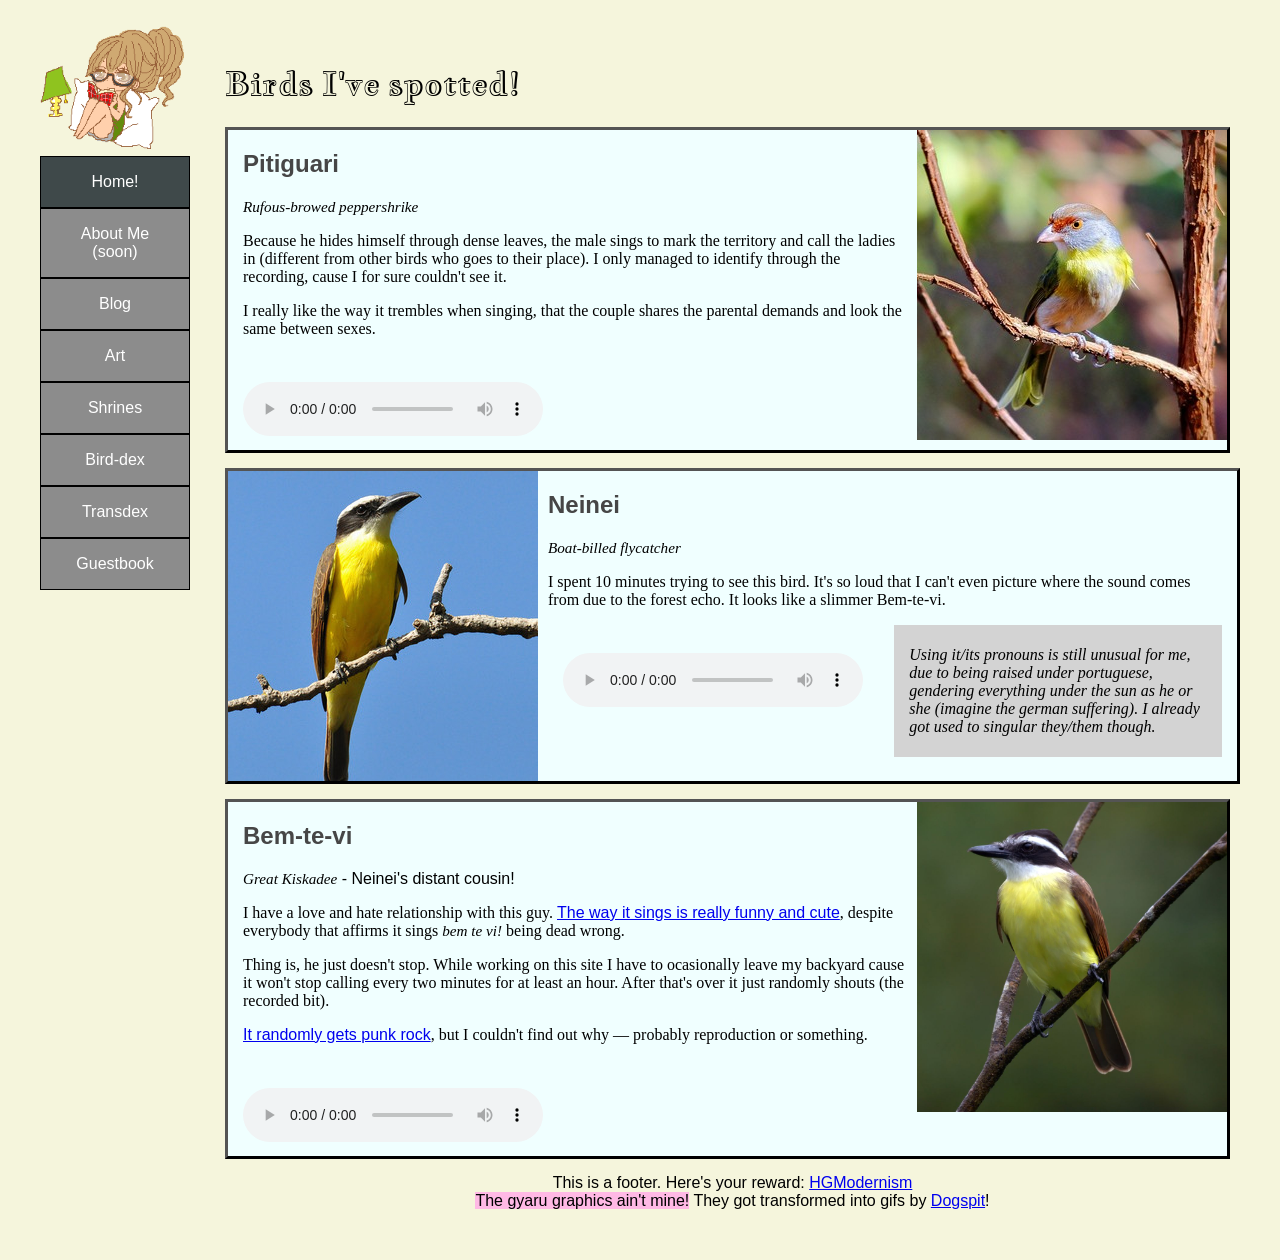
<file: birds.html>
<!DOCTYPE html>
<html>

<head>

    <title>Bird-dex / Lili’s Corner</title>
    <meta charset="UTF-8">
    <link rel="stylesheet" href="style.css">
    <!--Google fonts links below-->
    <link rel="preconnect" href="https://fonts.googleapis.com">
    <link rel="preconnect" href="https://fonts.gstatic.com" crossorigin>
    <link href="https://fonts.googleapis.com/css2?family=Jacques+Francois+Shadow&display=swap" rel="stylesheet">

</head>

<body>

    <nav class="sidebar">
        <img src="images/buttons/gyaru-gifs/LendoComDificuldade_dogspit.nekoweb.org.gif" width="150px">
        <ul>
            <!--<li><a href="index.html" style="padding: 0px;"><img src="images/buttons/DarkHorse_PBnegativo_RGB.png"
                        height="auto" width="150px"></a></li>-->
            <li><a href="index.html" style="background-color: rgb(63, 73, 74);">Home!</a></li>
            <li><a href="about-me.html">About Me (soon)</a></li>
            <li><a href="blog.html">Blog</a></li>
            <li><a href="gallery.html">Art</a></li>
            <li><a href="shrines.html">Shrines</a></li>
            <li><a href="birds.html">Bird-dex</a></li>
            <li><a href="trans.html">Transdex</a></li>
            <li><a href="https://lilicorner.atabook.org">Guestbook</a></li>
        </ul>
    </nav>

    <div class="content">
    <header>
        
        <h1 class="jacques-francois-shadow-regular">Birds I've spotted!</h1>
    </header>

    <section>
        <article class="right-float box">
            <img src="images/birds/pitiguari310x310.jpg" title="piriprahpripah" alt="the bird.">
            <h2>Pitiguari</h2>
            <em>Rufous-browed peppershrike</em>
            <p class="primeiro">Because he hides himself through dense leaves, the male sings to mark the territory
                and call the ladies in (different from other birds who goes to their place). I only managed to
                identify through the recording, cause I for sure couldn't see it.</p>
            <p>I really like the way it trembles when singing, that the couple shares the parental demands and look
                the same between sexes.</p>
            <br>
            <audio controls>
                <source
                    src="https://dl.dropbox.com/scl/fi/wybkpo7rby21crt77alfr/Pitiguari_casa-dos-pais.wav?rlkey=5csbzm7ic9jusmf6ftex5al8g&st=opgzq0ly&dl=1"
                    type="audio/mpeg">
            </audio>
        </article>

        <article class="left-float box">
            <img src="images/birds/neinei310x310.jpg" title="wrahwrahwrah" alt="the bird.">
            <h2>Neinei</h2>
            <em>Boat-billed flycatcher</em>
            <p class="primeiro">I spent 10 minutes trying to see this bird. It's so loud that I can't even picture
                where the sound comes from due to the forest echo. It looks like a slimmer Bem-te-vi.</p>
            <aside>
                <p>Using it/its pronouns is still unusual for me, due to being raised under portuguese, gendering
                    everything under the sun as he or she (imagine the german suffering). I already got used to singular
                    they/them though.</p>
            </aside>
            <br>
            <audio controls>
                <source
                    src="https://dl.dropbox.com/scl/fi/hgrv7gcj57db2hv1mdcw6/NeiNei_CasaPais_Mata.wav?rlkey=ppphpciyfc5wdo7gsgvd0vo3u&st=ueofl99q&dl=1"
                    type="audio/mpeg">
            </audio>
        </article>

        <article class="box right-float">
            <img style="float: right;" src="images/birds/bem-te-vi1024x1024.jpg" title="wrih-ka-wrih/bem-te-vi!"
                width=auto height=310px alt="the bird.">
            <h2>Bem-te-vi</h2>
            <em>Great Kiskadee</em> - Neinei's distant cousin!
            <p class="primeiro">I have a love and hate relationship with this guy. <a
                    href="https://www.youtube.com/shorts/Sk17haX44Ps">The way it sings is really funny and cute</a>,
                despite everybody that affirms it sings <em>bem te vi!</em> being dead wrong.</p>
            <p>Thing is, he just doesn't stop. While working on this site I have to ocasionally leave my backyard cause
                it won't
                stop calling every two minutes for at least an hour. After that's over it just randomly shouts (the
                recorded bit).</p>
            <p><a href="images/birds/bem-te-vi_punk310x310.jpg">It randomly gets punk rock</a>, but I couldn't find
                out why — probably reproduction or something.</p>
            <br>
            <audio controls>
                <source
                    src="https://dl.dropbox.com/scl/fi/gu4h5b66814cq9ospi9ji/Bem-te-vi_outro-canto_praia-do-amor_Paraiba.wav?rlkey=hs0kxoch4fygmk0mf2uuw8mba&st=oidxaf5w&dl=1"
                    type="audio/mpeg">
            </audio>
        </article>

    </section>

    <footer>This is a footer. Here's your reward: <a href="https://www.youtube.com/watch?v=X6QzSKKhxGE">HGModernism</a>
        <br>
        <mark>The gyaru graphics ain't mine!</mark> They got transformed into gifs by <a
            href="dogspit.nekoweb.org">Dogspit</a>!
    </footer>
    </div>

</body>

</html>
</file>
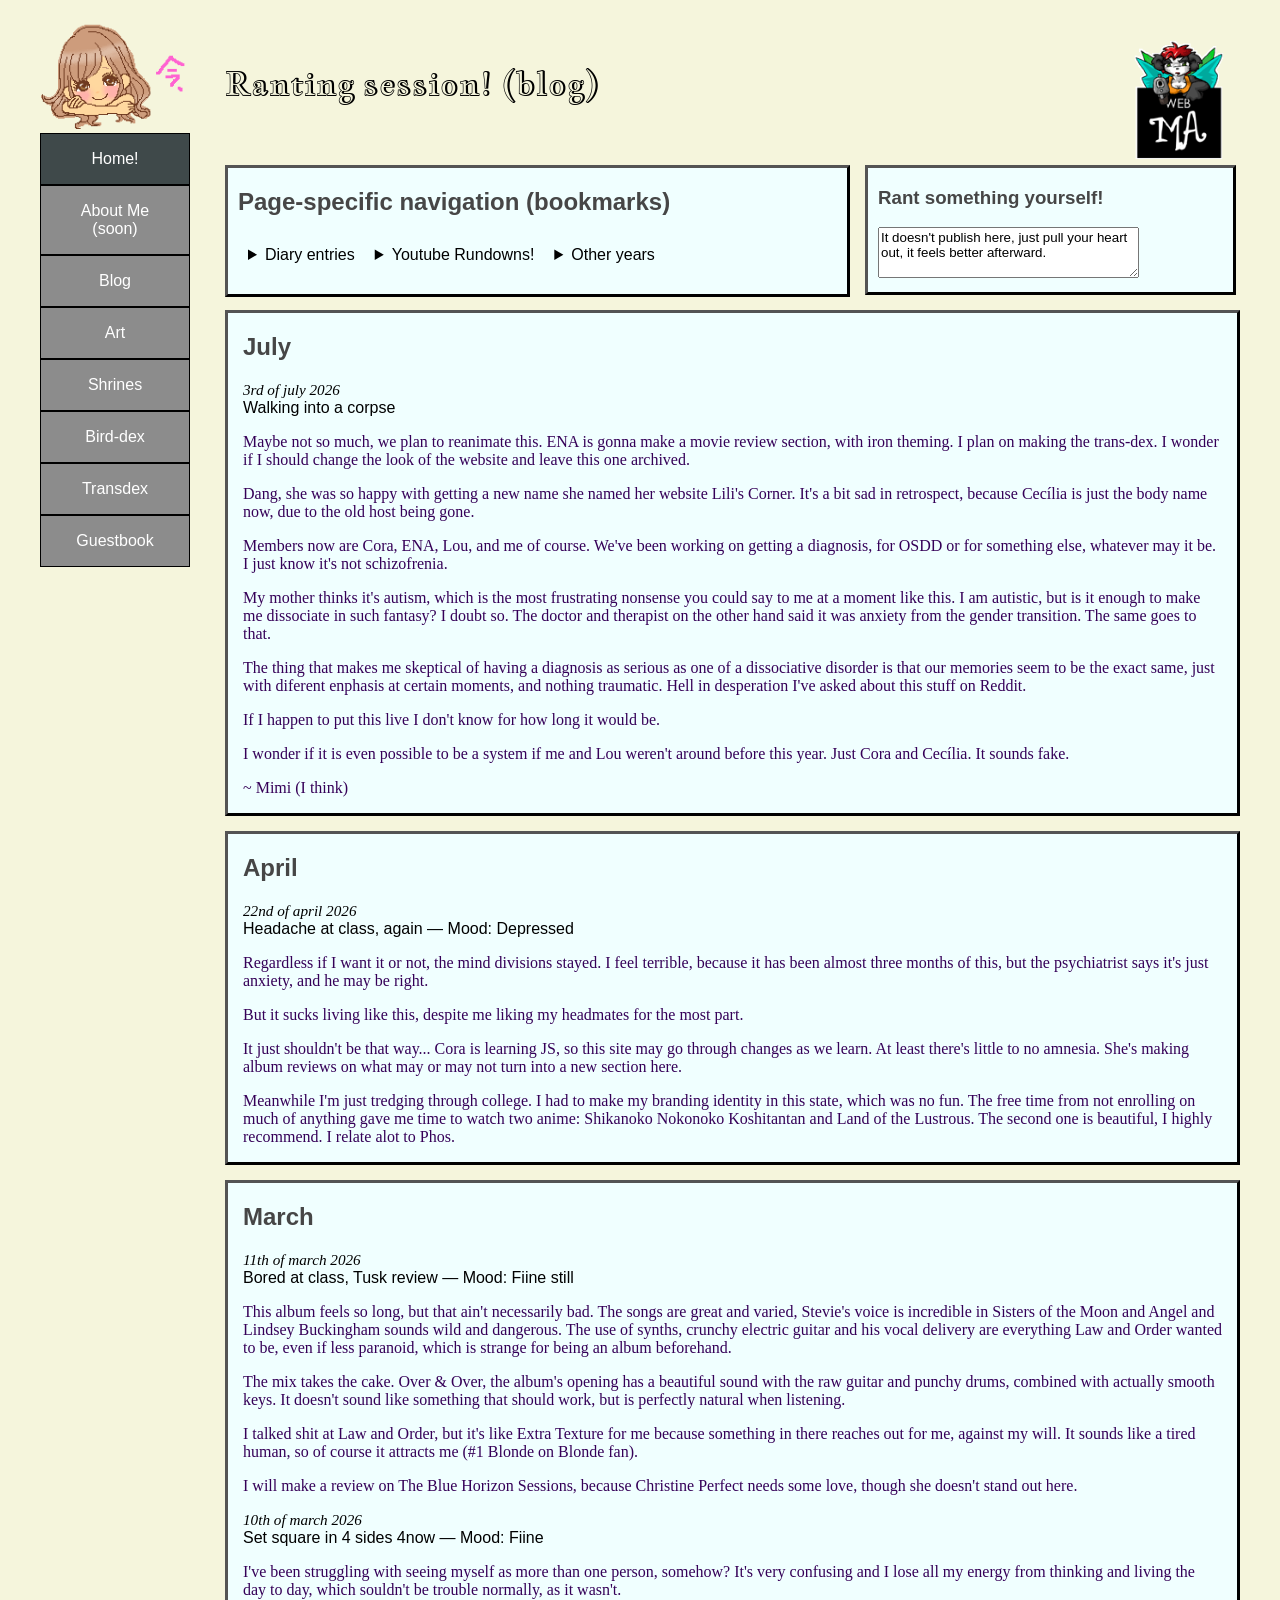
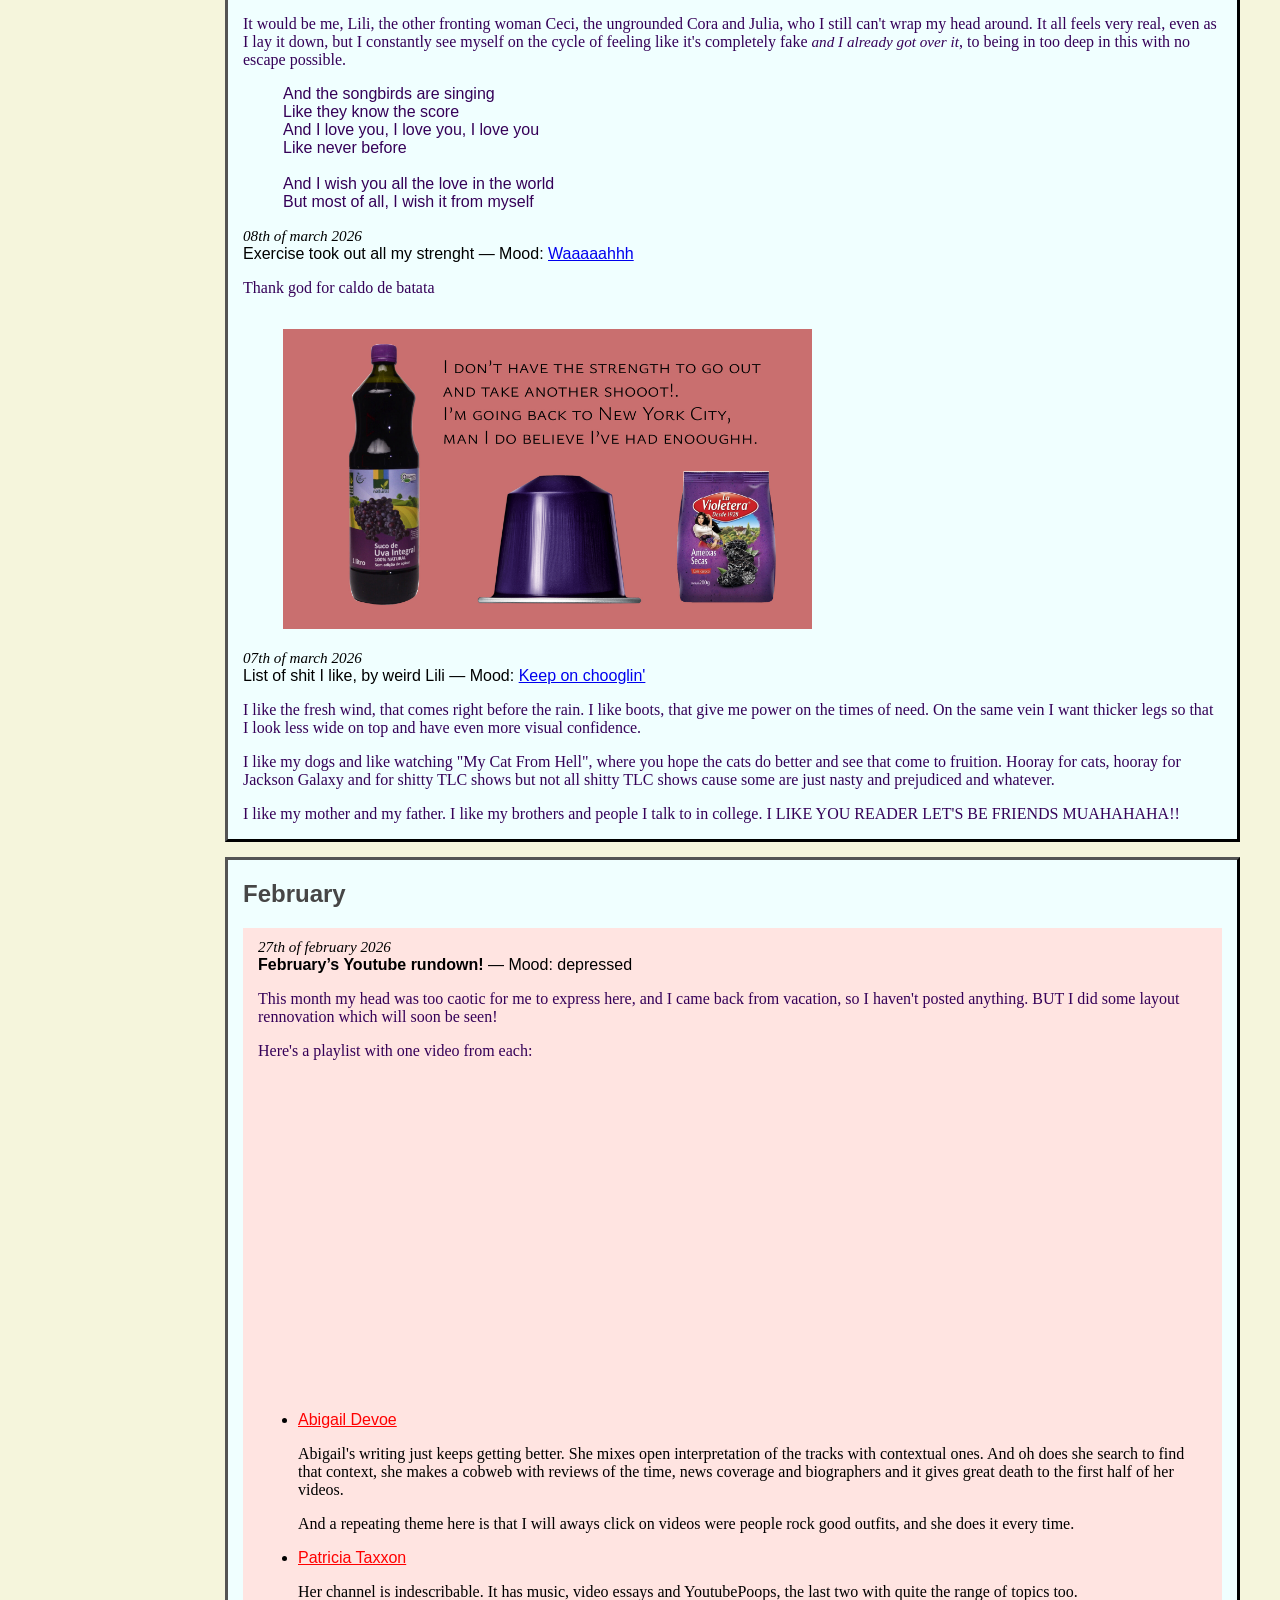
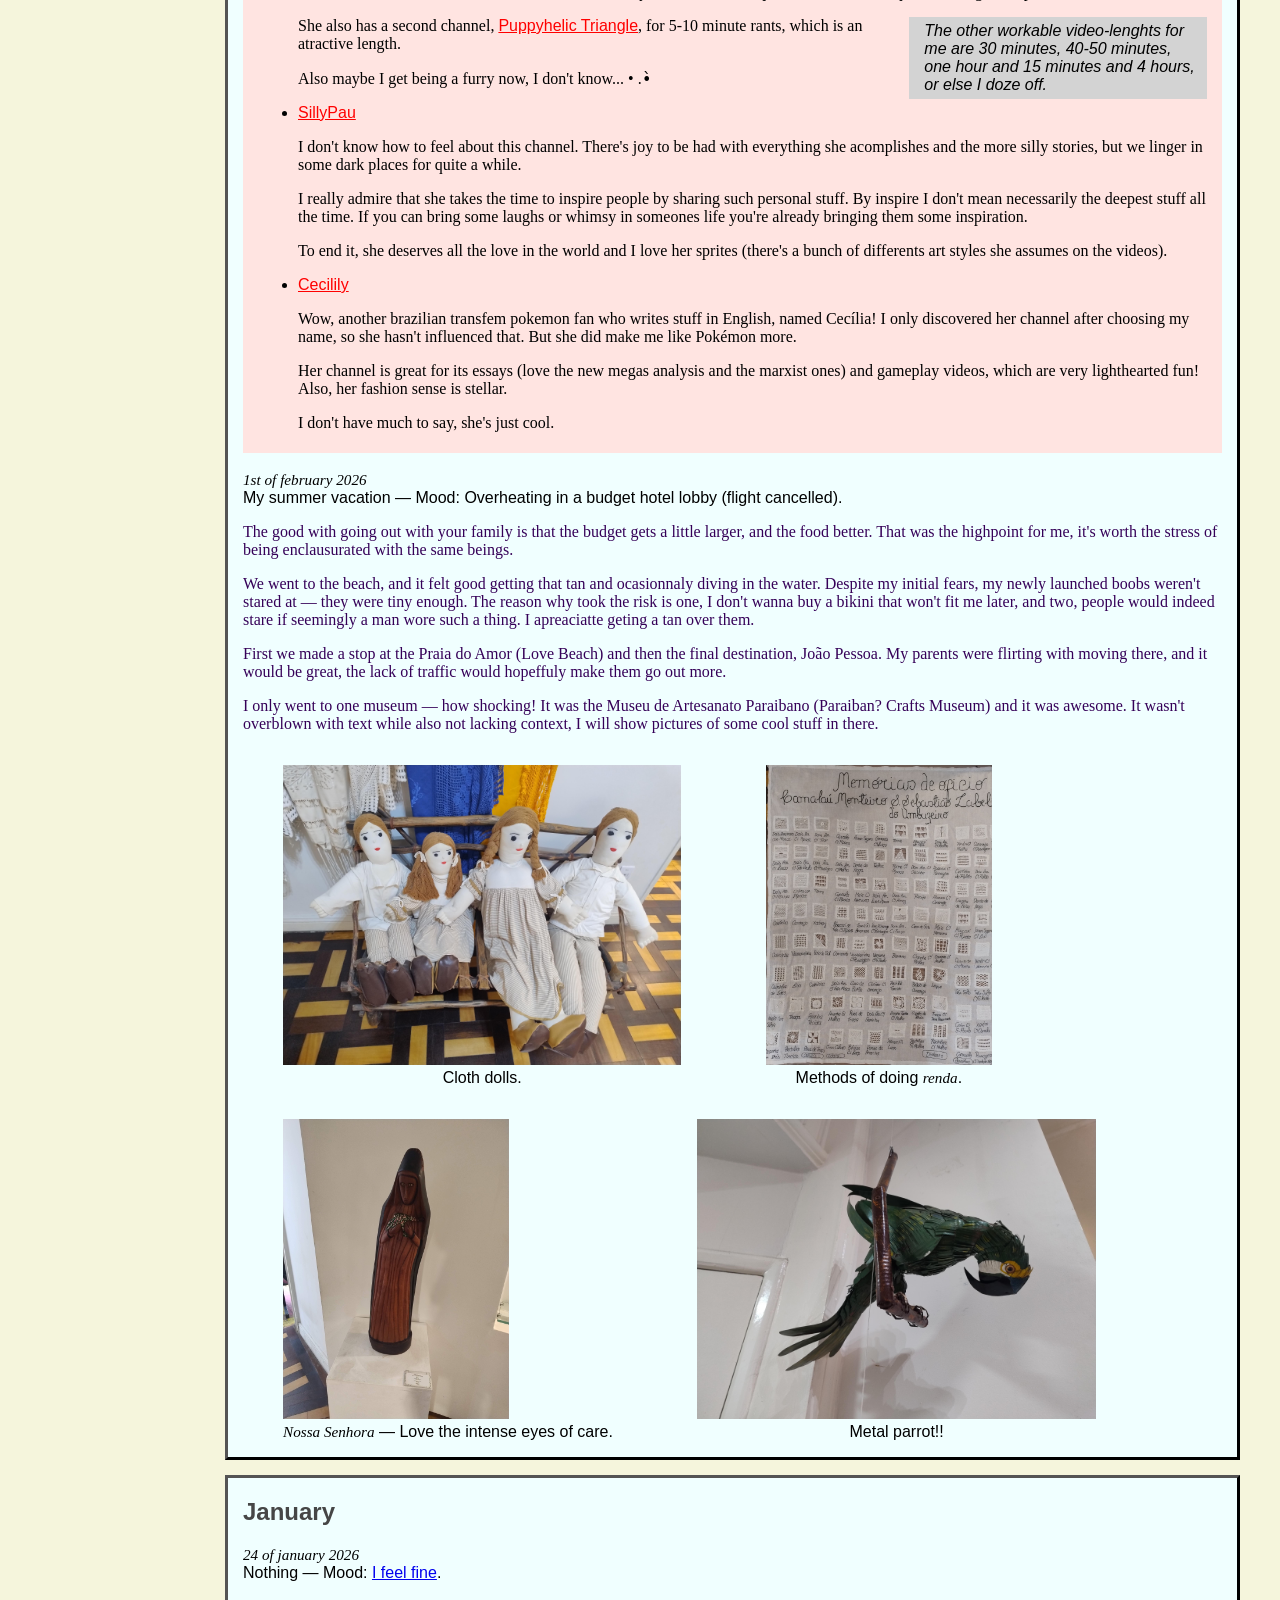
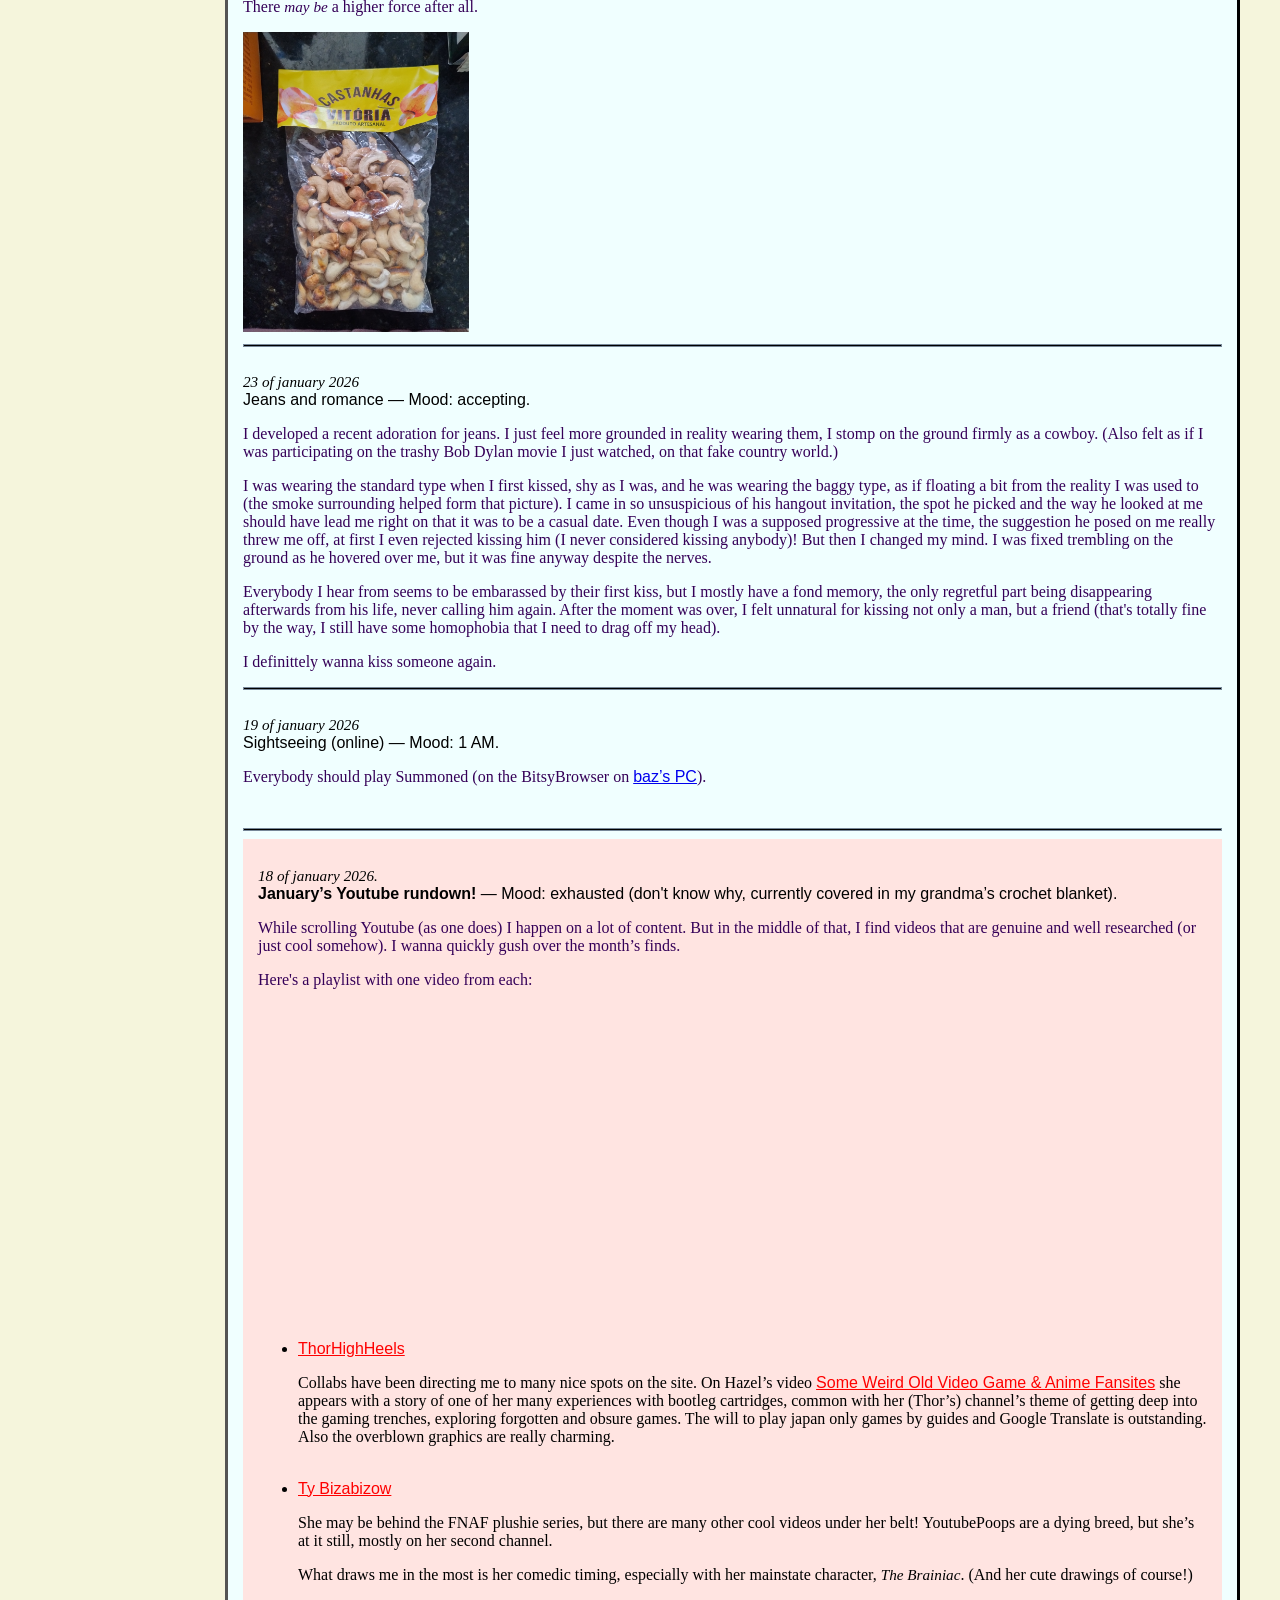
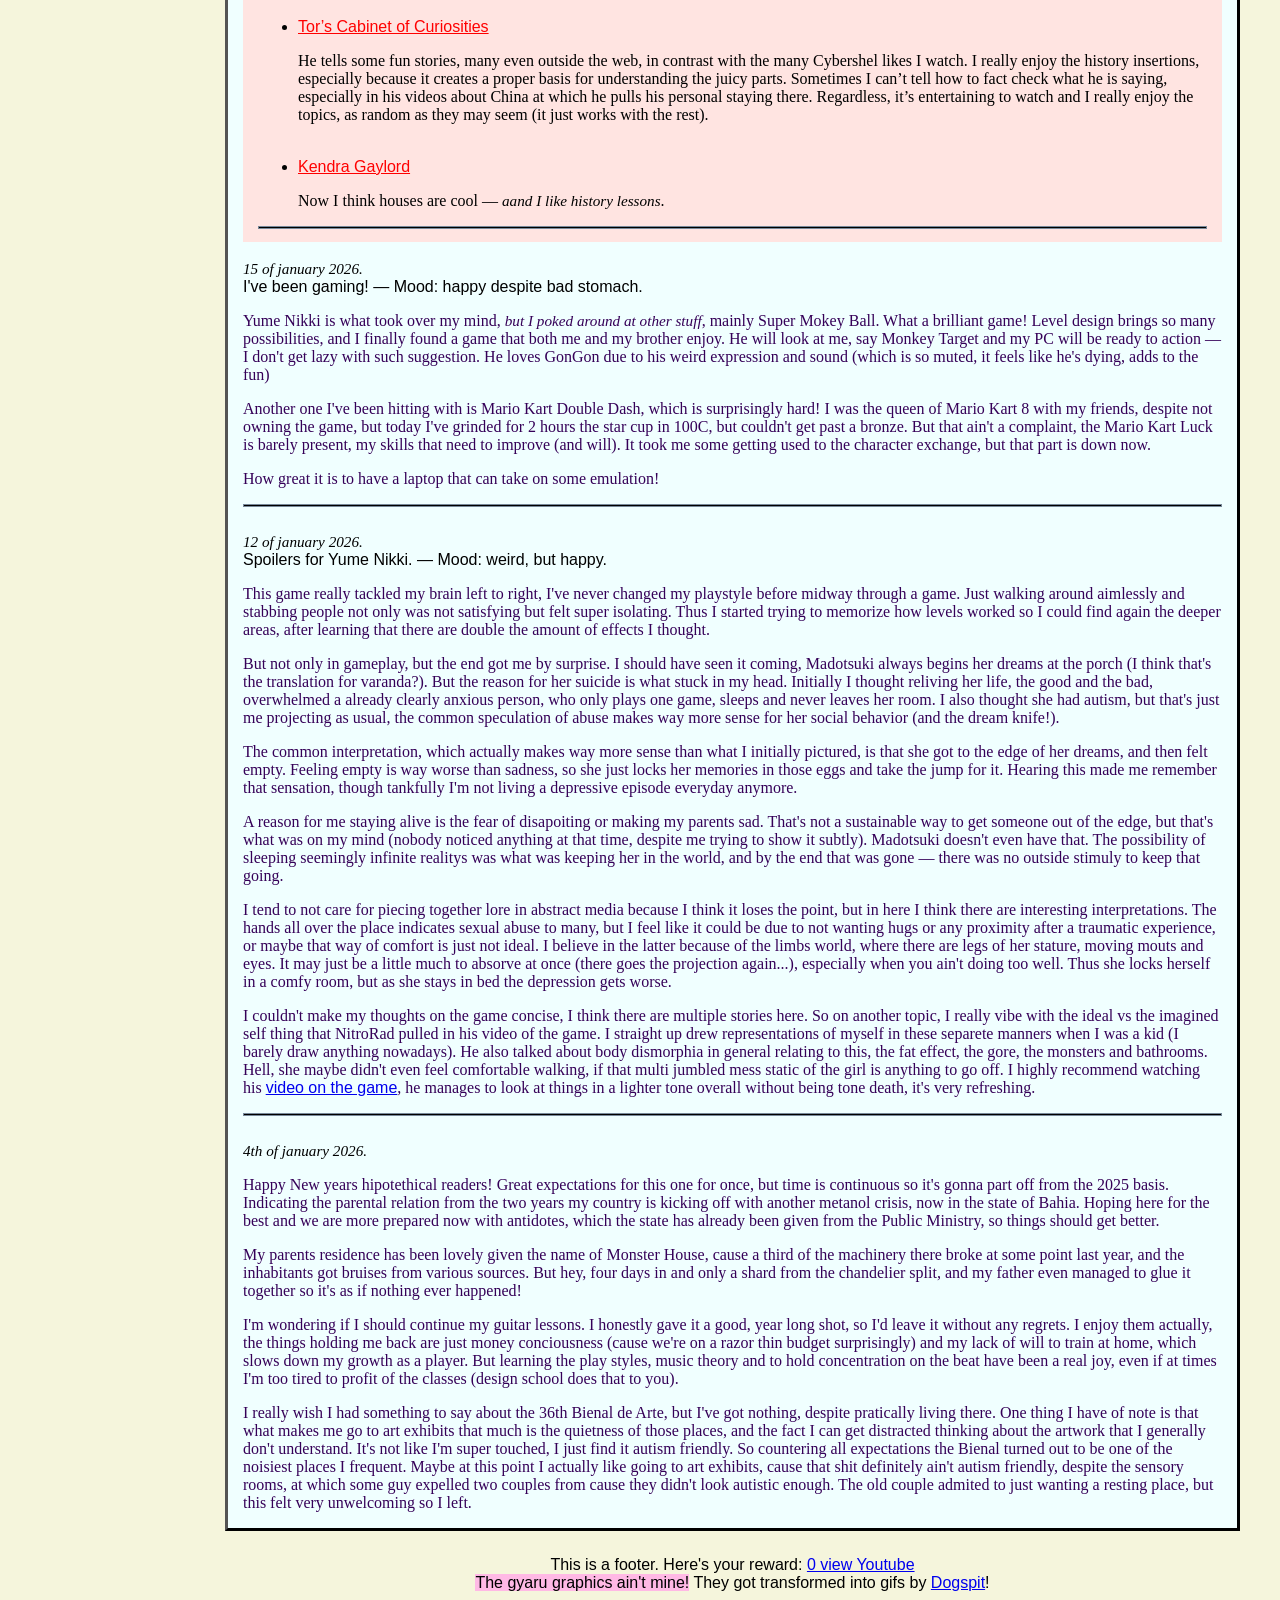
<file: blog.html>
<!DOCTYPE html>
<html lang="en-us">

<head>
    <title>Blog / Lili’s Corner</title>
    <meta charset="UTF-8">
    <meta name="keywords" content="rock music youtube diary">
    <meta name="description" content="Nerdy blog posts">
    <link rel="stylesheet" href="style.css">
    <!--Google fonts links below-->
    <link rel="preconnect" href="https://fonts.googleapis.com">
    <link rel="preconnect" href="https://fonts.gstatic.com" crossorigin>
    <link href="https://fonts.googleapis.com/css2?family=Jacques+Francois+Shadow&display=swap" rel="stylesheet">
</head>

<body>

    <nav class="sidebar">
        <img src="images/buttons/gyaru-gifs/WhatAreYouDoingRightNow_dogspit.nekoweb.org.gif" width="150px">
        <ul>
            <!--<li><a href="index.html" style="padding: 0px;"><img src="images/buttons/DarkHorse_PBnegativo_RGB.png"
                        height="auto" width="150px"></a></li>-->
            <li><a href="index.html" style="background-color: rgb(63, 73, 74);">Home!</a></li>
            <li><a href="about-me.html">About Me (soon)</a></li>
            <li><a href="blog.html">Blog</a></li>
            <li><a href="gallery.html">Art</a></li>
            <li><a href="shrines.html">Shrines</a></li>
            <li><a href="birds.html">Bird-dex</a></li>
            <li><a href="trans.html">Transdex</a></li>
            <li><a href="https://lilicorner.atabook.org">Guestbook</a></li>
        </ul>
    </nav>

    <div class="content">
        <header>
            <img src="images/buttons/Censor_Mb.gif" style="float: right;">
            <h1 class="jacques-francois-shadow-regular">Ranting session! (blog)</h1>
        </header>

        <nav class="box page-specific">
            <h2>Page-specific navigation (bookmarks)</h2>
            <details>
                <summary>Diary entries</summary>
                <ol>
                    <li><a href="#Jan">January</a></li>
                    <li><a href="#Feb">February</a></li>
                    <li><a href="#Mar">March</a></li>
                    <li>April</li>
                    <li>May</li>
                    <li>June</li>
                    <li><a href="#Jul">July</a></li>
                    <li>August</li>
                    <li>September</li>
                    <li>October</li>
                    <li>November</li>
                    <li>December</li>
                </ol>
            </details>
            <details>
                <summary>Youtube Rundowns!</summary>
                <ol>
                    <li><a href="#JanYT2026">January</a></li>
                    <li><a href="#FebYT2026">February</a></li>
                    <li>March</li>
                    <li>April</li>
                    <li>May</li>
                    <li>June</li>
                    <li>July</li>
                    <li>August</li>
                    <li>September</li>
                    <li>October</li>
                    <li>November</li>
                    <li>December</li>
                </ol>
            </details>
            <details>
                <summary>Other years</summary>
                <ol>
                    <li><a href="/paginas-extra/blog2025.html">2025</a></li>
                </ol>
            </details>
        </nav>
        <form class="box">
            <h3>Rant something yourself!</h3>
            <textarea rows="3" cols="30"
                name="message">It doesn't publish here, just pull your heart out, it feels better afterward.</textarea>
        </form>
        <section class="box text-mostly" style="clear: both;">
            <h2><span id="Jul">July</span></h2>
            <article>
                <div class="intro"><em>3rd of july 2026</em>
                    <br>Walking into a corpse
                </div>
                <p>Maybe not so much, we plan to reanimate this. ENA is gonna make a movie review section, with iron theming. I plan on making the trans-dex. I wonder if I should change the look of the website and leave this one archived.</p>
                <p>Dang, she was so happy with getting a new name she named her website Lili's Corner. It's a bit sad in retrospect, because Cecília is just the body name now, due to the old host being gone.</p>
                <p>Members now are Cora, ENA, Lou, and me of course. We've been working on getting a diagnosis, for OSDD or for something else, whatever may it be. I just know it's not schizofrenia.</p>
                <p>My mother thinks it's autism, which is the most frustrating nonsense you could say to me at a moment like this. I am autistic, but is it enough to make me dissociate in such fantasy? I doubt so. The doctor and therapist on the other hand said it was anxiety from the gender transition. The same goes to that.</p>
                <p>The thing that makes me skeptical of having a diagnosis as serious as one of a dissociative disorder is that our memories seem to be the exact same, just with diferent enphasis at certain moments, and nothing traumatic. Hell in desperation I've asked about this stuff on Reddit.</p>
                <p>If I happen to put this live I don't know for how long it would be.</p>
                <p>I wonder if it is even possible to be a system if me and Lou weren't around before this year. Just Cora and Cecília. It sounds fake.</p>
                <p>~ Mimi (I think)</p>
            </article>
        </section>

        <section class="box text-mostly" style="clear: both;">
            <h2><span id="Apr">April</span></h2>
            <article>
                <div class="intro"><em>22nd of april 2026</em>
                    <br>Headache at class, again — Mood: Depressed
                </div>
                <p>Regardless if I want it or not, the mind divisions stayed. I feel terrible, because it has been
                    almost three months of this, but the psychiatrist says it's just anxiety, and he may be right.</p>
                <p>But it sucks living like this, despite me liking my headmates for the most part.</p>
                <p>It just shouldn't be that way... Cora is learning JS, so this site may go through changes as we
                    learn. At least there's little to no amnesia. She's making album reviews on what may or may not turn
                    into a new section here.</p>
                <p>Meanwhile I'm just tredging through college. I had to make my branding identity in this state, which
                    was no fun. The free time from not enrolling on much of anything gave me time to watch two anime:
                    Shikanoko Nokonoko Koshitantan and Land of the Lustrous. The second one is beautiful, I highly
                    recommend. I relate alot to Phos.</p>
            </article>
        </section>

        <section class="box text-mostly" style="clear: both;">
            <h2><span id="Mar">March</span></h2>
            <!--
            <article>
                <div class="intro"><em>15th of march 2026</em>
                    <br>Please don't delete this, show to Pamela instead — Mood: Crap
                </div>
                <p>Hi, I'm with some very annoying Parliament songs in my head. I guess that's the quirk of having
                    headmates, if not for worse stuff.</p>
                <p>Sorry for being a downer, guess I'll try to be less of one myself.</p>
                <p>Due to me not being the so called host, what I write here is very ephemeral, it could get wiped any
                    minute or commented-out. I dunno I'm also pissed at my situation, though less desperate. I've been
                    to therapy two times already, as my self. I thik it's useless but honestly I shouldn't be the one to
                    make the call on that.</p>
                <p>I look at myself and I'm lady like. And that's weird. I grow to see myself in that image, so burned
                    in my mind it broke my maleness, but still look at an empty void that does not speak to who I am as
                    a person.</p>
                <p>My life got taken from my hands and took unexpected turns. I love Lili very much, but she leads to
                    strange expectations on me from others. Going out of the house is stressful due to the street noise
                    and men at work. Campus ain't much better. I don't know how I'm tiping so fast, raw emotion has
                    gotten me in that state.</p>
                <p>I guess what I really wanna say, maybe unrelated to the topic at hand, is that I'm trying to live
                    life as it was handed to me. This space is Lili's Corner from origin, but I hope I can put my
                    thoughts out here too, as Cora.</p>
                <p>She has been fucking obsessed with the topic of DID and it's mind numbing. I don't wanna hear a
                    minute of it. I just wanna go home and have a good day, that's it. We don't have a diagnosis but she
                    wouldn't calm down with or without one anyway. Because her mind's made up to doubt any and all
                    reality for max discomfort.</p>
                <p>Ok, let's comment this whole thing out, just not delete it.</p>
            </article>
            -->

            <!-- <article>
                <div class="intro"><em>13th of march 2026</em>
                    <br>Headache at class, stuff — Mood: Fiine still
                </div>
                <p><a href="https://girl-wonderlost.neocities.org/">Girl wonderlost</a> writer strucking at my
                    heartstrings here</p>
                <img src="images/blog/seven-days-on-high.png">
            </article> -->

            <article>
                <div class="intro"><em>11th of march 2026</em>
                    <br>Bored at class, Tusk review — Mood: Fiine still
                </div>
                <p>This album feels so long, but that ain't necessarily bad. The songs are great and varied, Stevie's
                    voice is incredible in Sisters of the Moon and Angel and Lindsey Buckingham sounds wild and
                    dangerous. The use of synths, crunchy electric guitar and his vocal delivery are everything Law and
                    Order wanted to be, even if less paranoid, which is strange for being an album beforehand.</p>
                <p>The mix takes the cake. Over & Over, the album's opening has a beautiful sound with the raw guitar
                    and punchy drums, combined with actually smooth keys. It doesn't sound like something that should
                    work, but is perfectly natural when listening.</p>
                <p>I talked shit at Law and Order, but it's like Extra Texture for me because something in there reaches
                    out for me, against my will. It sounds like a tired human, so of course it attracts me (#1 Blonde on
                    Blonde fan).</p>
                <p>I will make a review on The Blue Horizon Sessions, because Christine Perfect needs some love, though
                    she doesn't stand out here.</p>
            </article>

            <article>
                <div class="intro"><em>10th of march 2026</em>
                    <br>Set square in 4 sides 4now — Mood: Fiine
                </div>
                <p>I've been struggling with seeing myself as more than one person, somehow? It's very confusing and I
                    lose all my energy from thinking and living the day to day, which souldn't be trouble normally, as
                    it wasn't.</p>
                <p>It would be me, Lili, the other fronting woman Ceci, the ungrounded Cora and Julia, who I still
                    can't wrap my head around. It all feels very real, even as I lay it down, but I constantly see
                    myself on the cycle of feeling like it's completely fake <em>and I already got over it</em>, to
                    being in too deep in this with no escape possible.</p>
                <blockquote>And the songbirds are singing<br>
                    Like they know the score<br>
                    And I love you, I love you, I love you<br>
                    Like never before<br>
                    <br>
                    And I wish you all the love in the world<br>
                    But most of all, I wish it from myself
                </blockquote>
            </article>

            <!--             <article>
                <div class="intro"><em>09th of march 2026</em>
                    <br>Trying not to lose control of my own thoughts — Mood: <a
                        href="https://www.youtube.com/watch?v=LfpoQoHVnPo">Good</a>
                </div>
                <p>Hi, and welcome back to another oldies Friday. This week’s episode, as you may already know from the
                    hint I posted last… week, is on Mario Kart DS! Congratulations for those who guessed this one,
                    remember, if you’re new here, all you gotta do to stay up to date is check the community tag, that’s
                    where I posts hints for what the new video is gonna be.</p>
                <p>Alright, let’s take the plastic off! This pressing here is from 2005, which happens to be the year I
                    was born! And to think 5 years later I would be playing it for the first time, nothing felt as fresh
                    as this for me. On the cover we see, who else, but Mr Mario Mario himself, posing with his Phender
                    Galaxy right next to Phineas, the titular lead. On the back we see photos of the band playing
                    together on the racetrack. This is a North American copy, so, as per usual, it displays its
                    capability of online play. Online gaming was still new at the time and everybody would rush to make
                    it possible, leading to some sloppy releases. Thankfully, this one works rather well in stereo, due
                    to it being taken account of by the artists instead of solely the engineers.</p>
                <p>The track listing goes as follows:
                    On disc one, side A presents us with Figure-8 Circuit, next Yoshi Falls, Cheep Cheep, Luigi's
                    Mansion, Desert Hills, Delfino Square, Waluigi Pinball, which I know you all are excited to hear
                    about in short, and side A closes with Shroom Ridge.</p>
                <p>I ain’t writing side B and disc 2 side A and B, come on.</p>
            </article>
 -->

            <article>
                <div class="intro"><em>08th of march 2026</em>
                    <br>Exercise took out all my strenght — Mood: <a
                        href="https://www.youtube.com/watch?v=doIMYvZyo_k">Waaaaahhh</a>
                </div>
                <p>Thank god for caldo de batata</p>
                <figure>
                    <img src="images/blog/waaah.jpg" height="300px"
                        alt="Grape juice, Nespresso Arpegio and dry plums, everything is purple and energizing">
                </figure>
            </article>

            <article>
                <div class="intro"><em>07th of march 2026</em>
                    <br>List of shit I like, by weird Lili — Mood: <a
                        href="https://www.youtube.com/watch?v=iyI9r0CCu74">Keep on
                        chooglin'</a>
                </div>
                <p>I like the fresh wind, that comes right before the rain. I like boots, that give me power on the
                    times of
                    need. On the same vein I want thicker legs so that I look less wide on top and have even more visual
                    confidence.</p>
                <p>I like my dogs and like watching "My Cat From Hell", where you hope the cats do better and see that
                    come
                    to fruition. Hooray for cats, hooray for Jackson Galaxy and for shitty TLC shows but not all shitty
                    TLC
                    shows cause some are just nasty and prejudiced and whatever.</p>
                <p>I like my mother and my father. I like my brothers and people I talk to in college. I LIKE YOU READER
                    LET'S BE FRIENDS MUAHAHAHA!!</p>
            </article>
        </section>

        <section class="box text-mostly">
            <h2><span id="Feb">February</span></h2>

            <article id="FebYT2026">
                <div class="intro"><em>27th of february 2026</em>
                    <br><strong>February’s Youtube rundown!</strong> — Mood: depressed
                </div>
                <p>This month my head was too caotic for me to express here, and I came back from vacation, so I haven't
                    posted anything. BUT I did some layout rennovation which will soon be seen!</p>
                <p>Here's a playlist with one video from each:</p>
                <iframe width="560" height="315"
                    src="https://www.youtube.com/embed/videoseries?si=21eMIiG4K8H6QsDo&amp;list=PLPKOZo37dIuRkjn-XkPTGKYyUPqKMYWTg"
                    title="YouTube video player" frameborder="0"
                    allow="accelerometer; autoplay; clipboard-write; encrypted-media; gyroscope; picture-in-picture; web-share"
                    referrerpolicy="strict-origin-when-cross-origin" allowfullscreen></iframe>
                <ul>
                    <li><a href="https://www.youtube.com/@abigaildevoe">Abigail Devoe</a></li>
                    <p>Abigail's writing just keeps getting better. She mixes open interpretation of the tracks with
                        contextual ones. And oh does she search to find that context, she makes a cobweb with reviews of
                        the
                        time, news coverage and biographers and it gives great death to the first half of her videos.
                    </p>
                    <p>And a repeating theme here is that I will aways click on videos were people rock good outfits,
                        and
                        she does it every time.</p>
                    <li><a href="https://www.youtube.com/@Patricia_Taxxon">Patricia Taxxon</a></li>
                    <p>Her channel is indescribable. It has music, video essays and YoutubePoops, the last two with
                        quite
                        the range of topics too.</p>
                    <aside>The other workable video-lenghts for me are 30 minutes, 40-50 minutes, one hour and 15
                        minutes
                        and 4 hours, or else I doze off.</aside>
                    <p>She also has a second channel, <a href="https://www.youtube.com/@puppyhelictriangle">Puppyhelic
                            Triangle</a>, for 5-10 minute rants, which is an atractive length.</p>
                    <p>Also maybe I get being a furry now, I don't know... • .•̀ </p>

                    <li><a href="https://www.youtube.com/@silly_pau">SillyPau</a></li>
                    <p>I don't know how to feel about this channel. There's joy to be had with everything she
                        acomplishes
                        and the more silly stories, but we linger in some dark places for quite a while.</p>
                    <p>I really admire that she takes the time to inspire people by sharing such personal stuff. By
                        inspire
                        I don't mean necessarily the deepest stuff all the time. If you can bring some laughs or whimsy
                        in
                        someones life you're already bringing them some inspiration.</p>
                    <p>To end it, she deserves all the love in the world and I love her sprites (there's a bunch of
                        differents art styles she assumes on the videos).</p>
                    <li><a href="https://www.youtube.com/@cecilily">Cecilily</a></li>
                    <p>Wow, another brazilian transfem pokemon fan who writes stuff in English, named Cecília! I only
                        discovered her channel after choosing my name, so she hasn't influenced that. But she did make
                        me
                        like Pokémon more.</p>
                    <p>Her channel is great for its essays (love the new megas analysis and the marxist ones) and
                        gameplay
                        videos, which are very lighthearted fun! Also, her fashion sense is stellar.</p>
                    <p>I don't have much to say, she's just cool.</p>
                </ul>
            </article>
            <br>

            <article>
                <div class="intro"><em>1st of february 2026</em>
                    <br>My summer vacation — Mood: Overheating in a budget hotel lobby (flight cancelled).
                </div>

                <p>The good with going out with your family is that the budget gets a little larger, and
                    the food
                    better. That was the highpoint for me, it's worth the stress of being enclausurated with the same
                    beings.</p>
                <p>We went to the beach, and it felt good getting that tan and ocasionnaly diving in the water. Despite
                    my
                    initial
                    fears, my newly launched boobs weren't stared at — they were tiny enough. The reason why took the
                    risk
                    is one, I
                    don't wanna buy a bikini that won't fit me later, and two, people would indeed stare if seemingly a
                    man
                    wore
                    such a thing. I apreaciatte geting a tan over them.</p>
                <p>First we made a stop at the Praia do Amor (Love Beach) and then the final destination, João Pessoa.
                    My
                    parents
                    were flirting with moving there, and it would be great, the lack of traffic would hopeffuly make
                    them go
                    out
                    more.</p>
                <p>I only went to one museum — how shocking! It was the Museu de Artesanato Paraibano (Paraiban? Crafts
                    Museum)
                    and it was awesome. It wasn't overblown with text while also not lacking context, I will show
                    pictures
                    of some
                    cool stuff in there.</p>
                <figure>
                    <img src="images/blog/JoaoPessoa/meninas_bonecas-de-pano.jpg" height="300px">
                    <figcaption>Cloth dolls.</figcaption>
                </figure>
                <figure>
                    <img src="images/blog/JoaoPessoa/memoria-oficio.jpg" height="300px">
                    <figcaption>Methods of doing <em>renda</em>.</figcaption>
                </figure>
                <figure>
                    <img src="images/blog/JoaoPessoa/nossa-senhora.jpg" height="300px">
                    <figcaption><em>Nossa Senhora</em> — Love the intense eyes of care.</figcaption>
                </figure>
                <figure>
                    <img src="images/blog/JoaoPessoa/papagaio_metal.jpg" height="300px">
                    <figcaption>Metal parrot!!</figcaption>
                </figure>
            </article>
        </section>

        <section class="box text-mostly">
            <h2><span id="Jan">January</span></h2>

            <article>
                <div class="intro"><em>24 of january 2026</em>
                    <br>Nothing — Mood: <a href="https://www.youtube.com/watch?v=WrAV5EVI4tU">I feel fine</a>.
                </div>

                <p>There <em>may be</em> a higher force after all.</p>
                <img src="images/blog/Castanhas-Vitoria.jpg" width="auto" height="300px">
                <br>
                <hr>
            </article>
            <article>
                <div class="intro"><br><em>23 of january 2026</em>
                    <br>Jeans and romance — Mood: accepting.
                </div>

                <p>I developed a recent adoration for jeans. I just feel more grounded in reality wearing
                    them, I
                    stomp on the ground firmly as a cowboy. (Also felt as if I was participating on the trashy Bob Dylan
                    movie I
                    just watched, on that fake country world.)</p>
                <p>I was wearing the standard type when I first kissed, shy as I was, and he was wearing the baggy type,
                    as
                    if
                    floating a bit from the reality I was used to (the smoke surrounding helped form that picture). I
                    came
                    in so
                    unsuspicious of his hangout invitation, the spot he picked and the way he looked at me should have
                    lead
                    me right
                    on that it was to be a casual date. Even though I was a supposed progressive at the time, the
                    suggestion
                    he
                    posed on me really threw me off, at first I even rejected kissing him (I never considered kissing
                    anybody)! But
                    then I changed my mind. I was fixed trembling on the ground as he hovered over me, but it was fine
                    anyway
                    despite the nerves.</p>
                <p>Everybody I hear from seems to be embarassed by their first kiss, but I mostly have a fond memory,
                    the
                    only
                    regretful part being disappearing afterwards from his life, never calling him again. After the
                    moment
                    was over,
                    I felt unnatural for kissing not only a man, but a friend (that's totally fine by the way, I still
                    have
                    some
                    homophobia that I need to drag off my head).</p>
                <p>I definittely wanna kiss someone again.</p>

                <hr>
            </article>
            <article>
                <div class="intro"><br><em>19 of january 2026</em>
                    <br>Sightseeing (online) — Mood: 1 AM.
                </div>

                <p>Everybody should play Summoned (on the BitsyBrowser on <a
                        href="https://niceware.neocities.org/">baz’s
                        PC</a>).</p>
                <br>
                <hr>
            </article>
            <article id="JanYT2026">
                <div class="intro"><br><em>18 of january 2026.</em>
                    <br><strong>January’s Youtube rundown!</strong> — Mood: exhausted (don't
                    know why, currently covered in my grandma’s crochet blanket).
                </div>

                <p>While scrolling Youtube (as one does) I happen on a lot of content. But in the
                    middle of that,
                    I find videos that are genuine and well researched (or just cool somehow). I wanna quickly gush over
                    the month’s
                    finds.</p>

                <p>Here's a playlist with one video from each:</p>
                <iframe width="560" height="315"
                    src="https://www.youtube.com/embed/videoseries?si=UyXgw6X8LHNX8JLi&amp;list=PLPKOZo37dIuR3nBb_MXiBzOzCdebTRgza"
                    title="YouTube video player" frameborder="0"
                    allow="accelerometer; autoplay; clipboard-write; encrypted-media; gyroscope; picture-in-picture; web-share"
                    referrerpolicy="strict-origin-when-cross-origin" allowfullscreen></iframe>

                <ul>
                    <li><a href="https://www.youtube.com/user/ThorHighHeels">ThorHighHeels</a></li>
                    <p>Collabs have been directing me to many nice spots on the site. On Hazel’s video
                        <a href="https://www.youtube.com/watch?v=DcTaI_Xq5yY">Some Weird Old Video Game & Anime
                            Fansites</a> she
                        appears with a story of one of her many experiences with bootleg cartridges, common with her
                        (Thor’s)
                        channel’s theme of getting deep into the gaming trenches, exploring forgotten and obsure games.
                        The will to
                        play japan only games by guides and Google Translate is outstanding. Also the overblown graphics
                        are really
                        charming.
                    </p>
                    <br>
                    <li><a href="https://www.youtube.com/@Bizabizow">Ty Bizabizow</a></li>
                    <p>She may be behind the FNAF plushie series, but there are many other cool videos
                        under her
                        belt! YoutubePoops are a dying breed, but she’s at it still, mostly on her second channel.</p>
                    <p>What draws me in the most is her comedic timing, especially with her mainstate character, <em>The
                            Brainiac</em>. (And her cute drawings of course!)</p>
                    <br>
                    <li><a href="https://www.youtube.com/@torscabinetofcuriosities">Tor’s Cabinet of Curiosities</a>
                    </li>
                    <p>He tells some fun stories, many even outside the web, in contrast with the many
                        Cybershel
                        likes I watch. I really enjoy the history insertions, especially because it creates a proper
                        basis for
                        understanding the juicy parts. Sometimes I can’t tell how to fact check what he is saying,
                        especially in his
                        videos about China at which he pulls his personal staying there. Regardless, it’s entertaining
                        to watch and I
                        really enjoy the topics, as random as they may seem (it just works with the rest).</p>
                    <br>
                    <li><a href="https://www.youtube.com/@kendragaylord">Kendra Gaylord</a></li>
                    <p>Now I think houses are cool — <em>aand I like history lessons</em>.</p>
                </ul>
                <hr>
            </article>
            <article>
                <div class="intro"><br><em>15 of january 2026.</em>
                    <br>I've been gaming! — Mood: happy despite bad stomach.
                </div>

                <p>Yume Nikki is what took over my mind, <em>but I poked around at other stuff</em>, mainly
                    Super
                    Mokey Ball. What a brilliant game! Level design brings so many possibilities, and I finally found a
                    game
                    that
                    both me and my brother enjoy. He will look at me, say Monkey Target and my PC will be ready to
                    action —
                    I don't
                    get lazy with such suggestion. He loves GonGon due to his weird expression and sound (which is so
                    muted,
                    it
                    feels like he's dying, adds to the fun)</p>
                <p>Another one I've been hitting with is Mario Kart Double Dash, which is surprisingly hard! I was the
                    queen
                    of
                    Mario Kart 8 with my friends, despite not owning the game, but today I've grinded for 2 hours the
                    star
                    cup in
                    100C, but couldn't get past a bronze. But that ain't a complaint, the Mario Kart Luck is barely
                    present,
                    my
                    skills that need to improve (and will). It took me some getting used to the character exchange, but
                    that
                    part is
                    down now.</p>
                <p>How great it is to have a laptop that can take on some emulation!</p>

                <hr>
            </article>
            <article>
                <div class="intro"><br><em>12 of january 2026.</em>
                    <br>Spoilers for Yume Nikki. — Mood: weird, but happy.
                </div>

                <p>This game really tackled my brain left to right, I've never changed my playstyle before
                    midway
                    through a game. Just walking around aimlessly and stabbing people not only was not satisfying but
                    felt
                    super
                    isolating. Thus I started trying to memorize how levels worked so I could find again the deeper
                    areas,
                    after
                    learning that there are double the amount of effects I thought.</p>
                <p>But not only in gameplay, but the end got me by surprise. I should have seen it coming, Madotsuki
                    always
                    begins
                    her dreams at the porch (I think that's the translation for varanda?). But the reason for her
                    suicide is
                    what
                    stuck in my head. Initially I thought reliving her life, the good and the bad, overwhelmed a already
                    clearly
                    anxious person, who only plays one game, sleeps and never leaves her room. I also thought she had
                    autism, but
                    that's just me projecting as usual, the common speculation of abuse makes way more sense for her
                    social
                    behavior
                    (and the dream knife!).</p>
                <p>The common interpretation, which actually makes way more sense than what I initially pictured, is
                    that
                    she got
                    to the edge of her dreams, and then felt empty. Feeling empty is way worse than sadness, so she just
                    locks her
                    memories in those eggs and take the jump for it. Hearing this made me remember that sensation,
                    though
                    tankfully
                    I'm not living a depressive episode everyday anymore.</p>
                <p>A reason for me staying alive is the fear of disapoiting or making my parents sad. That's not a
                    sustainable way
                    to get someone out of the edge, but that's what was on my mind (nobody noticed anything at that
                    time,
                    despite me
                    trying to show it subtly). Madotsuki doesn't even have that. The possibility of sleeping seemingly
                    infinite
                    realitys was what was keeping her in the world, and by the end that was gone — there was no outside
                    stimuly to
                    keep that going.</p>
                <p>I tend to not care for piecing together lore in abstract media because I think it loses the point,
                    but in
                    here
                    I think there are interesting interpretations. The hands all over the place indicates sexual abuse
                    to
                    many, but
                    I feel like it could be due to not wanting hugs or any proximity after a traumatic experience, or
                    maybe
                    that way
                    of comfort is just not ideal. I believe in the latter because of the limbs world, where there are
                    legs
                    of her
                    stature, moving mouts and eyes. It may just be a little much to absorve at once (there goes the
                    projection
                    again...), especially when you ain't doing too well. Thus she locks herself in a comfy room, but as
                    she
                    stays in
                    bed the depression gets worse.</p>
                <p>I couldn't make my thoughts on the game concise, I think there are multiple stories here. So on
                    another
                    topic,
                    I really vibe with the ideal vs the imagined self thing that NitroRad pulled in his video of the
                    game. I
                    straight up drew representations of myself in these separete manners when I was a kid (I barely draw
                    anything
                    nowadays). He also talked about body dismorphia in general relating to this, the fat effect, the
                    gore,
                    the
                    monsters and bathrooms. Hell, she maybe didn't even feel comfortable walking, if that multi jumbled
                    mess
                    static
                    of the girl is anything to go off. I highly recommend watching his <a
                        href="https://www.youtube.com/watch?v=hGk-i-9Rgww">video on the game</a>, he manages to look at
                    things in a
                    lighter tone overall without being tone death, it's very refreshing.</p>
                <hr>
            </article>
            <article>
                <div class="intro"><br><em>4th of january 2026.</em></div>

                <p>Happy New years hipotethical readers! Great expectations for this one for once, but time
                    is
                    continuous so it's gonna part off from the 2025 basis. Indicating the parental relation from the two
                    years my
                    country is kicking off with another metanol crisis, now in the state of Bahia. Hoping here for the
                    best
                    and we
                    are more prepared now with antidotes, which the state has already been given from the Public
                    Ministry,
                    so things
                    should get better.</p>
                <p>My parents residence has been lovely given the name of Monster House, cause a third of the machinery
                    there
                    broke at some point last year, and the inhabitants got bruises from various sources. But hey, four
                    days
                    in and
                    only a shard from the chandelier split, and my father even managed to glue it together so it's as if
                    nothing
                    ever happened!</p>
                <p>I'm wondering if I should continue my guitar lessons. I honestly gave it a good, year long shot, so
                    I'd
                    leave
                    it without any regrets. I enjoy them actually, the things holding me back are just money
                    conciousness
                    (cause
                    we're on a razor thin budget surprisingly) and my lack of will to train at home, which slows down my
                    growth as a
                    player. But learning the play styles, music theory and to hold concentration on the beat have been a
                    real joy,
                    even if at times I'm too tired to profit of the classes (design school does that to you).</p>
                <p>I really wish I had something to say about the 36th Bienal de Arte, but I've got nothing, despite
                    pratically
                    living there. One thing I have of note is that what makes me go to art exhibits that much is the
                    quietness of
                    those places, and the fact I can get distracted thinking about the artwork that I generally don't
                    understand.
                    It's not like I'm super touched, I just find it autism friendly. So countering all expectations the
                    Bienal
                    turned out to be one of the noisiest places I frequent. Maybe at this point I actually like going to
                    art
                    exhibits, cause that shit definitely ain't autism friendly, despite the sensory rooms, at which some
                    guy
                    expelled two couples from cause they didn't look autistic enough. The old couple admited to just
                    wanting
                    a
                    resting place, but this felt very unwelcoming so I left.</p>
            </article>
        </section>


        <footer>This is a footer. Here's your reward: <a href="https://www.youtube.com/watch?v=-0kmMJ6F9WM">0 view
                Youtube</a>
            <br>
            <mark>The gyaru graphics ain't mine!</mark> They got transformed into gifs by <a
                href="dogspit.nekoweb.org">Dogspit</a>!
        </footer>
    </div>

</body>

</html>
</file>
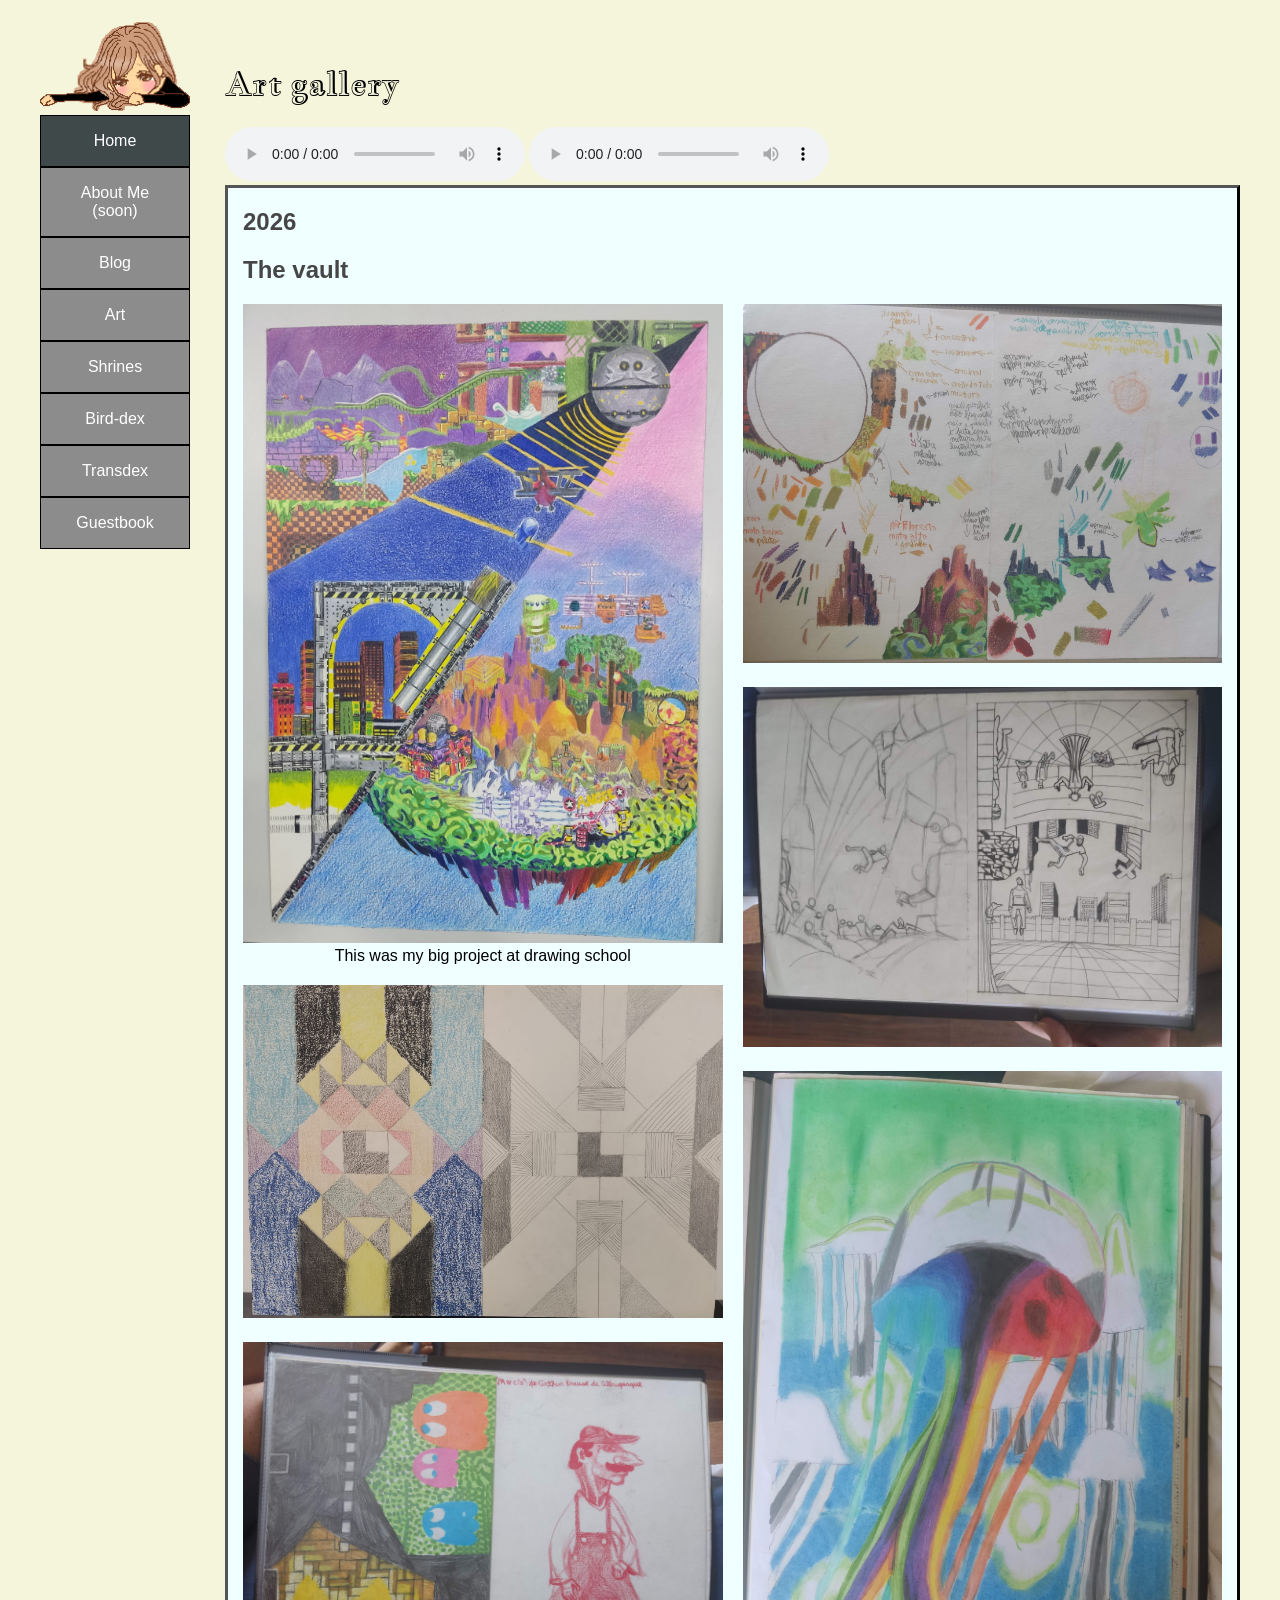
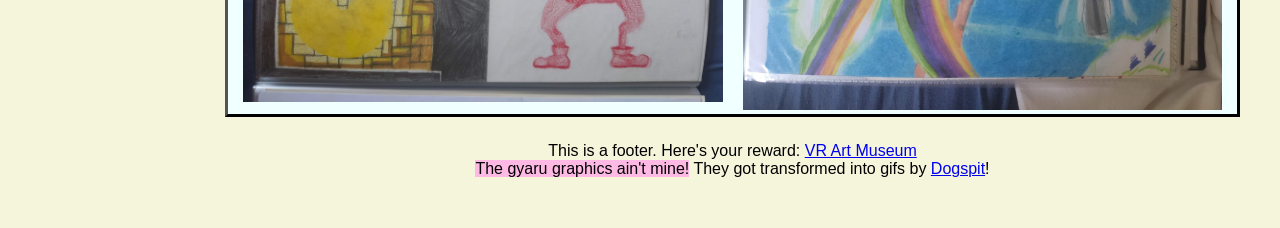
<file: gallery.html>
<!DOCTYPE html>
<html lang="en-us">

<head>
    <title>Art gallery / Lili’s Corner</title>
    <meta charset="UTF-8">
    <meta name="keywords" content="rock music youtube diary">
    <meta name="description" content="Nerdy blog posts">
    <link rel="stylesheet" href="style.css">
    <!--Google fonts links below-->
    <link rel="preconnect" href="https://fonts.googleapis.com">
    <link rel="preconnect" href="https://fonts.gstatic.com" crossorigin>
    <link href="https://fonts.googleapis.com/css2?family=Jacques+Francois+Shadow&display=swap" rel="stylesheet">
</head>

<body>

    <nav class="sidebar">
        <img src="images/buttons/gyaru-gifs/MeninaCansada_dogspit.nekoweb.org.gif" width="150px">
        <ul>
            <!--<li><a href="index.html" style="padding: 0px;"><img src="images/buttons/DarkHorse_PBnegativo_RGB.png"
                        height="auto" width="150px"></a></li>-->
            <li><a href="index.html" style="background-color: rgb(63, 73, 74);">Home</a></li>
            <li><a href="about-me.html">About Me (soon)</a></li>
            <li><a href="blog.html">Blog</a></li>
            <li><a href="gallery.html">Art</a></li>
            <li><a href="shrines.html">Shrines</a></li>
            <li><a href="birds.html">Bird-dex</a></li>
            <li><a href="trans.html">Transdex</a></li>
            <li><a href="https://lilicorner.atabook.org">Guestbook</a></li>
        </ul>
    </nav>

    <div class="content">
        <header>
            <h1 class="jacques-francois-shadow-regular">Art gallery</h1>

            <audio controls>
                <source
                    src="https://dl.dropbox.com/scl/fi/k12jj4nazyus7jq900lld/Yoshis-Island-OST-Overworld.mp3?rlkey=973psf27tdfrqb8mqlv3w329g&st=v3330wl4&dl=1"
                    type="audio/mpeg">
            </audio>

            <audio controls>
                <source
                    src="https://dl.dropbox.com/scl/fi/o0su3vp0fvzzcxsjzuhro/1.10-Virtual-Art-Gallery-Chess.mp3?rlkey=5euzbz3nme6ixuiceo1ir1tiw&st=25wisbua&dl=1"
                    type="audio/mpeg">
            </audio>
        </header>

        <section class="box text-mostly">
            <article id="art2026">
                <h2>2026</h2>
            </article>
            <article id="art-undef">
                <h2>The vault</h2>
                <div class="flex-container">
                <div class="flex-container-image" style="flex-direction: column;">
                    <figure>
                        <img src="images/gallery/Sonic_EscolaDeDesenho.jpg">
                        <figcaption>This was my big project at drawing school</figcaption>
                    </figure>
                    <figure>
                        <img src="images/gallery/PadronizadoFaculdade.jpg">
                        <figcaption></figcaption>
                    </figure>
                    <figure>
                        <img src="images/gallery/PandemiaAulaDeArte.jpg">
                        <figcaption></figcaption>
                    </figure>
                    
                    </div>
                <div class="flex-container-image" style="flex-direction: column;">
                                        <figure>
                        <img src="images/gallery/Concept_Sonic_EscolaDeDesenho.jpg">
                        <figcaption></figcaption>
                    </figure>
                    <figure>
                        <img src="images/gallery/EscolaDeDesenho.jpg">
                        <figcaption></figcaption>
                    </figure>
                    <figure>
                        <img src="images/gallery/AguaViva.jpg">
                        <figcaption></figcaption>
                    </figure>

                </div>
                </div>
            </article>
        </section>

        <footer style="clear: both;">This is a footer. Here's your reward: <a
                href="https://youtu.be/1NBTd0WFhXk?si=UehLVYM2VG0IfFcq&t=939">VR Art Museum</a>
            <br>
            <mark>The gyaru graphics ain't mine!</mark> They got transformed into gifs by <a
                href="dogspit.nekoweb.org">Dogspit</a>!
        </footer>
    </div>
</file>
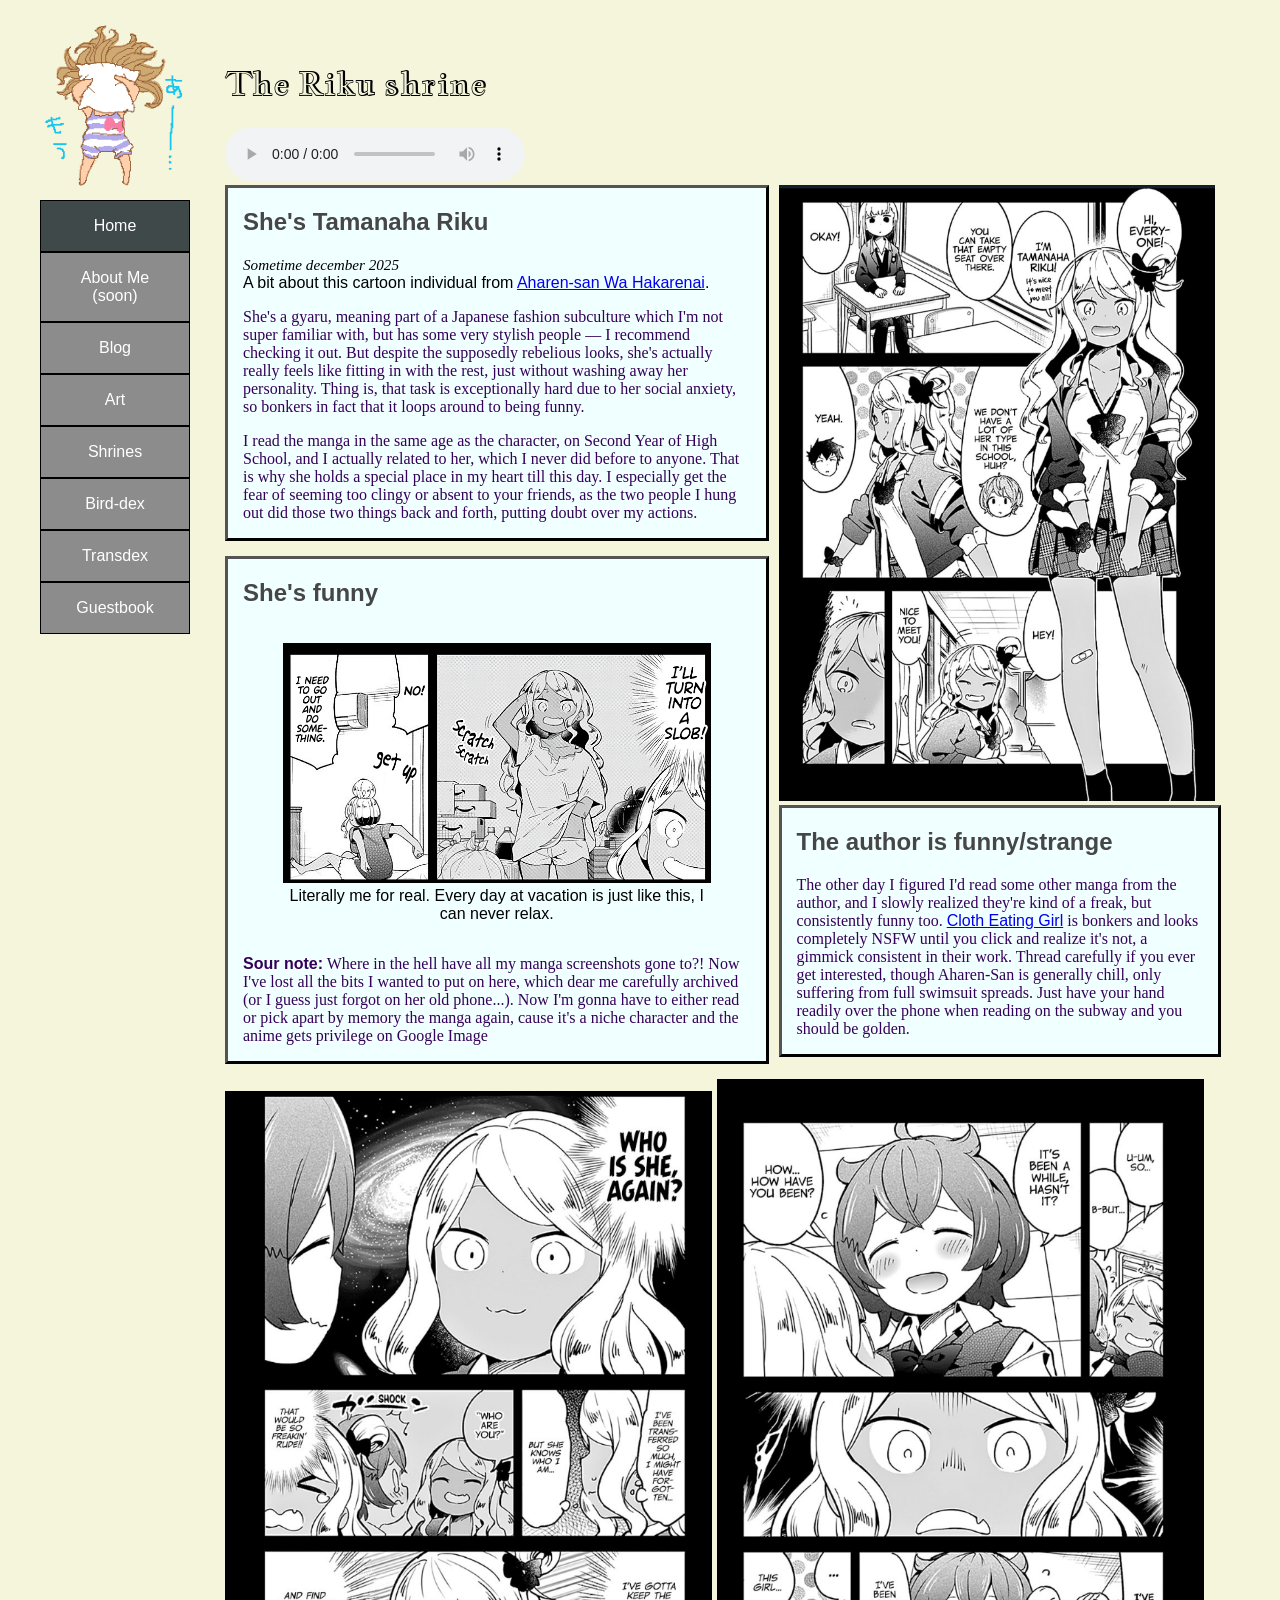
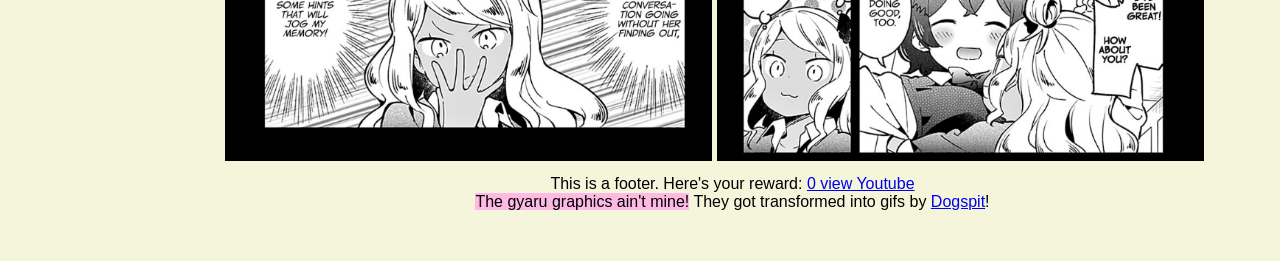
<file: riku_shrine.html>
<!DOCTYPE html>
<html lang="en-us">

<head>
    <title>Riku Shrine / Lili’s Corner</title>
    <meta charset="UTF-8">
    <meta name="keywords" content="rock music youtube diary">
    <meta name="description" content="Nerdy blog posts">
    <link rel="stylesheet" href="style.css">
    <!--Google fonts links below-->
    <link rel="preconnect" href="https://fonts.googleapis.com">
    <link rel="preconnect" href="https://fonts.gstatic.com" crossorigin>
    <link href="https://fonts.googleapis.com/css2?family=Jacques+Francois+Shadow&display=swap" rel="stylesheet">
</head>

<body>

    <nav class="sidebar">
        <img src="images/buttons/gyaru-gifs/JeezIDontWantToDoAnything_dogspit.nekoweb.org.gif" width="150px">
        <ul>
            <!--<li><a href="index.html" style="padding: 0px;"><img src="images/buttons/DarkHorse_PBnegativo_RGB.png"
                        height="auto" width="150px"></a></li>-->
            <li><a href="index.html" style="background-color: rgb(63, 73, 74);">Home</a></li>
            <li><a href="about-me.html">About Me (soon)</a></li>
            <li><a href="blog.html">Blog</a></li>
            <li><a href="gallery.html">Art</a></li>
            <li><a href="shrines.html">Shrines</a></li>
            <li><a href="birds.html">Bird-dex</a></li>
            <li><a href="trans.html">Transdex</a></li>
            <li><a href="https://lilicorner.atabook.org">Guestbook</a></li>
        </ul>
    </nav>

    <div class="content">
        <header>
            <h1 class="jacques-francois-shadow-regular">The Riku shrine</h1>
            <audio controls>
                <source
                    src="https://dl.dropbox.com/scl/fi/j0dzl76xag6qf8iexomjh/Galar-Mines-Pok-mon-Sword-and-Shield-OST-152kbit_Opus.opus?rlkey=d6ldl43ftoibrghr6vf3sa2k9&st=wczbvpil&dl=1"
                    type="audio/mpeg">
            </audio>
        </header>

        <section class="box text-mostly" style="width: 50%; float: left;">
            <h2>She's Tamanaha Riku</h2>

            <article>
                <div class="intro"><em>Sometime december 2025</em>
                    <br>A bit about this cartoon individual from <a
                        href="https://mangadex.org/title/9f39246a-8b05-4b19-b822-727e748723dc/aharen-san-wa-hakarenai"
                        target="_blank"> Aharen-san Wa Hakarenai</a>.
                </div>
                <p>She's a gyaru, meaning part of a Japanese fashion subculture which I'm not super familiar with, but
                    has some very stylish people — I recommend checking it out. But despite the supposedly rebelious
                    looks, she's actually really feels like fitting in with the rest, just without washing away her
                    personality. Thing is, that task is exceptionally hard due to her social anxiety, so bonkers in fact
                    that it loops around to being funny.</p>
                <p>I read the manga in the same age as the character, on Second Year of High School, and I actually
                    related to her, which I never did before to anyone. That is why she holds a special place in my
                    heart till this day. I especially get the fear of seeming too clingy or absent to your friends, as
                    the two people I hung out did those two things back and forth, putting doubt over my actions.</p>
            </article>

        </section>

        <section class="box text-mostly" style="width: 50%; float: left;">
            <article>
                <div class="intro">
                    <h2>She's funny</h2>
                </div>
                <figure>
                    <img src="images/riku-shrine/RikuWallpaper.png" title="Slob" width=100% height=auto
                        alt="Riku anxious of rotting away her days at home.">
                    <figcaption>Literally me for real. Every day at vacation is just like this, I can never relax.
                    </figcaption>
                </figure>
                <p><strong>Sour note:</strong> Where in the hell have all my manga screenshots gone
                    to?! Now I've lost all the bits I wanted to put on here, which dear me carefully archived (or I
                    guess just forgot on her old phone...). Now I'm gonna have to either read or pick apart by memory
                    the manga again, cause it's a niche character and the anime gets privilege on Google Image</p>
            </article>
        </section>

        <img src="images/riku-shrine/Riku_BeingPresented.png" title="º~º" width=43% height=auto alt=""
            style="margin: 0px 0px 0px 10px;">
        <section class="box text-mostly" style="width: 40%; float: left; margin: 0px 0px 0px 10px;">
            <article>
                <div class="intro">
                    <h2>The author is funny/strange</h2>
                </div>
                <p>The other day I figured I'd read some other manga from the
                    author, and I slowly realized they're kind of a freak, but consistently funny too. <a
                        href="https://mangadex.org/title/bef97474-e412-4afb-86fa-9d0faf04e5e3/fukushoku-joshi"
                        target="_blank">Cloth Eating Girl</a> is bonkers and looks completely NSFW until you click and
                    realize it's not, a gimmick consistent in their work. Thread carefully if you ever get interested,
                    though Aharen-San is generally chill, only suffering from full swimsuit spreads. Just have your hand
                    readily over the phone when reading on the subway and you should be golden.</p>
            </article>
        </section>

            <img src="images/riku-shrine/Riku_WhoIsShe2.png" title="º~º" width=48% height=auto alt="">
            <img src="images/riku-shrine/Riku_WhoIsShe.png" title="º~º" width=48% height=auto alt="">

            <footer style="clear: both;">This is a footer. Here's your reward: <a
            href="https://www.youtube.com/watch?v=-0kmMJ6F9WM">0 view
            Youtube</a>
        <br>
        <mark>The gyaru graphics ain't mine!</mark> They got transformed into gifs by <a
            href="dogspit.nekoweb.org">Dogspit</a>!
        </footer>
    </div>

</body>

</html>
</file>
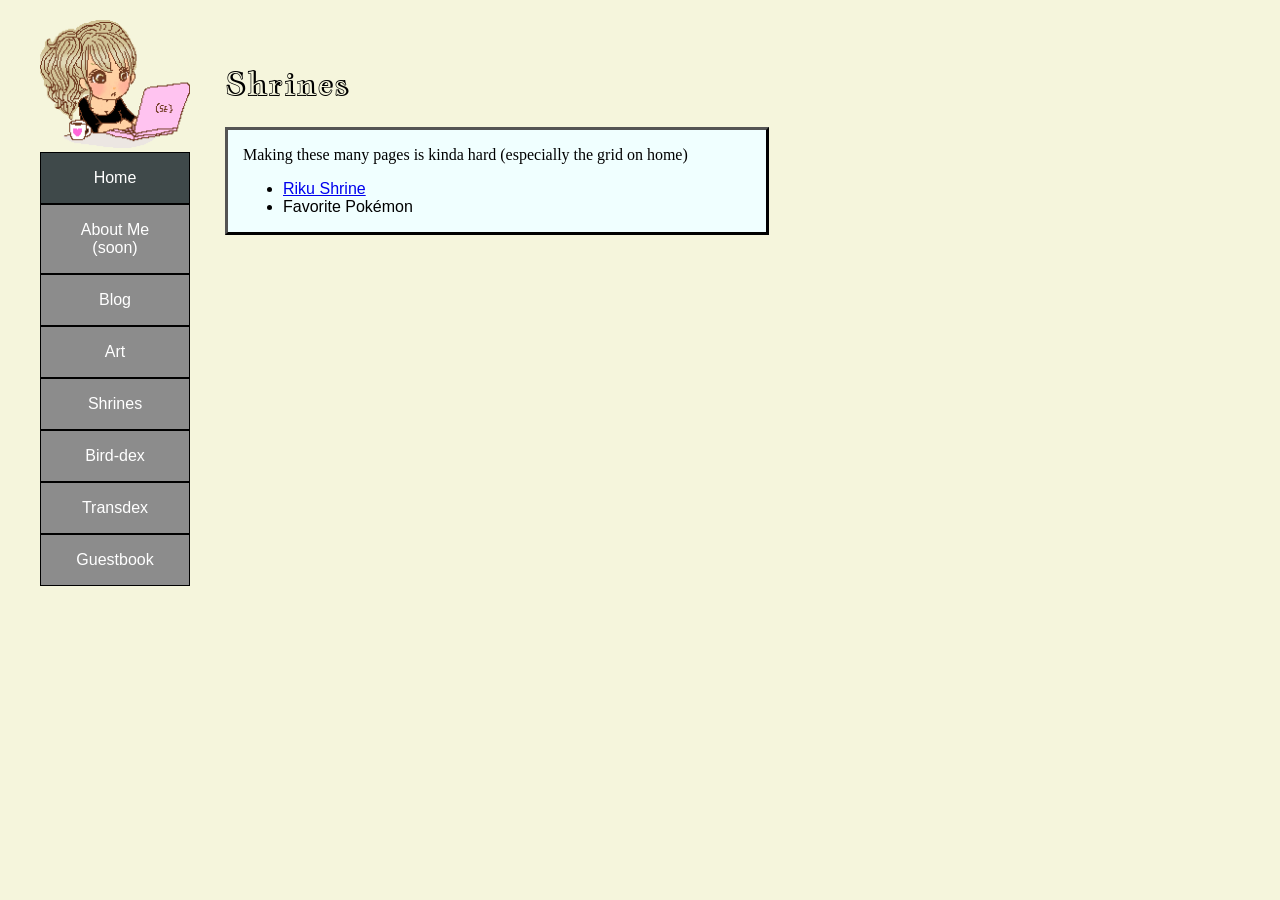
<file: shrines.html>
<!DOCTYPE html>
<html lang="en-us">

<head>
    <title>Shrines / Lili’s Corner</title>
    <meta charset="UTF-8">
    <meta name="keywords" content="rock music youtube diary">
    <meta name="description" content="Nerdy blog posts">
    <link rel="stylesheet" href="style.css">
    <!--Google fonts links below-->
    <link rel="preconnect" href="https://fonts.googleapis.com">
    <link rel="preconnect" href="https://fonts.gstatic.com" crossorigin>
    <link href="https://fonts.googleapis.com/css2?family=Jacques+Francois+Shadow&display=swap" rel="stylesheet">
</head>

<body>

    <nav class="sidebar">
        <img src="images/buttons/gyaru-gifs/AprendendoHTML_dogspit.nekoweb.org.gif" width="150px">
        <ul>
            <!--<li><a href="index.html" style="padding: 0px;"><img src="images/buttons/DarkHorse_PBnegativo_RGB.png"
                        height="auto" width="150px"></a></li>-->
            <li><a href="index.html" style="background-color: rgb(63, 73, 74);">Home</a></li>
            <li><a href="about-me.html">About Me (soon)</a></li>
            <li><a href="blog.html">Blog</a></li>
            <li><a href="gallery.html">Art</a></li>
            <li><a href="shrines.html">Shrines</a></li>
            <li><a href="birds.html">Bird-dex</a></li>
            <li><a href="trans.html">Transdex</a></li>
            <li><a href="https://lilicorner.atabook.org">Guestbook</a></li>
        </ul>
    </nav>

    <div class="content">
        <header>
            <h1 class="jacques-francois-shadow-regular">Shrines</h1>
        </header>
        <!--
            <footer style="clear: both;">This is a footer. Here's your reward: <a
            href="https://www.youtube.com/watch?v=-0kmMJ6F9WM">0 view
            Youtube</a>
        <br>
        <mark>The gyaru graphics ain't mine!</mark> They got transformed into gifs by <a
            href="dogspit.nekoweb.org">Dogspit</a>!
        </footer>
        -->
        <section class="box text-mostly" style="width: 50%; float: left;">
            <p>Making these many pages is kinda hard (especially the grid on home)</p>
            <ul>
                <li><a href="riku_shrine.html">Riku Shrine</a></li>
                <li>Favorite Pokémon</li>
            </ul>
        </section>
    </div>

</body>

</html>
</file>
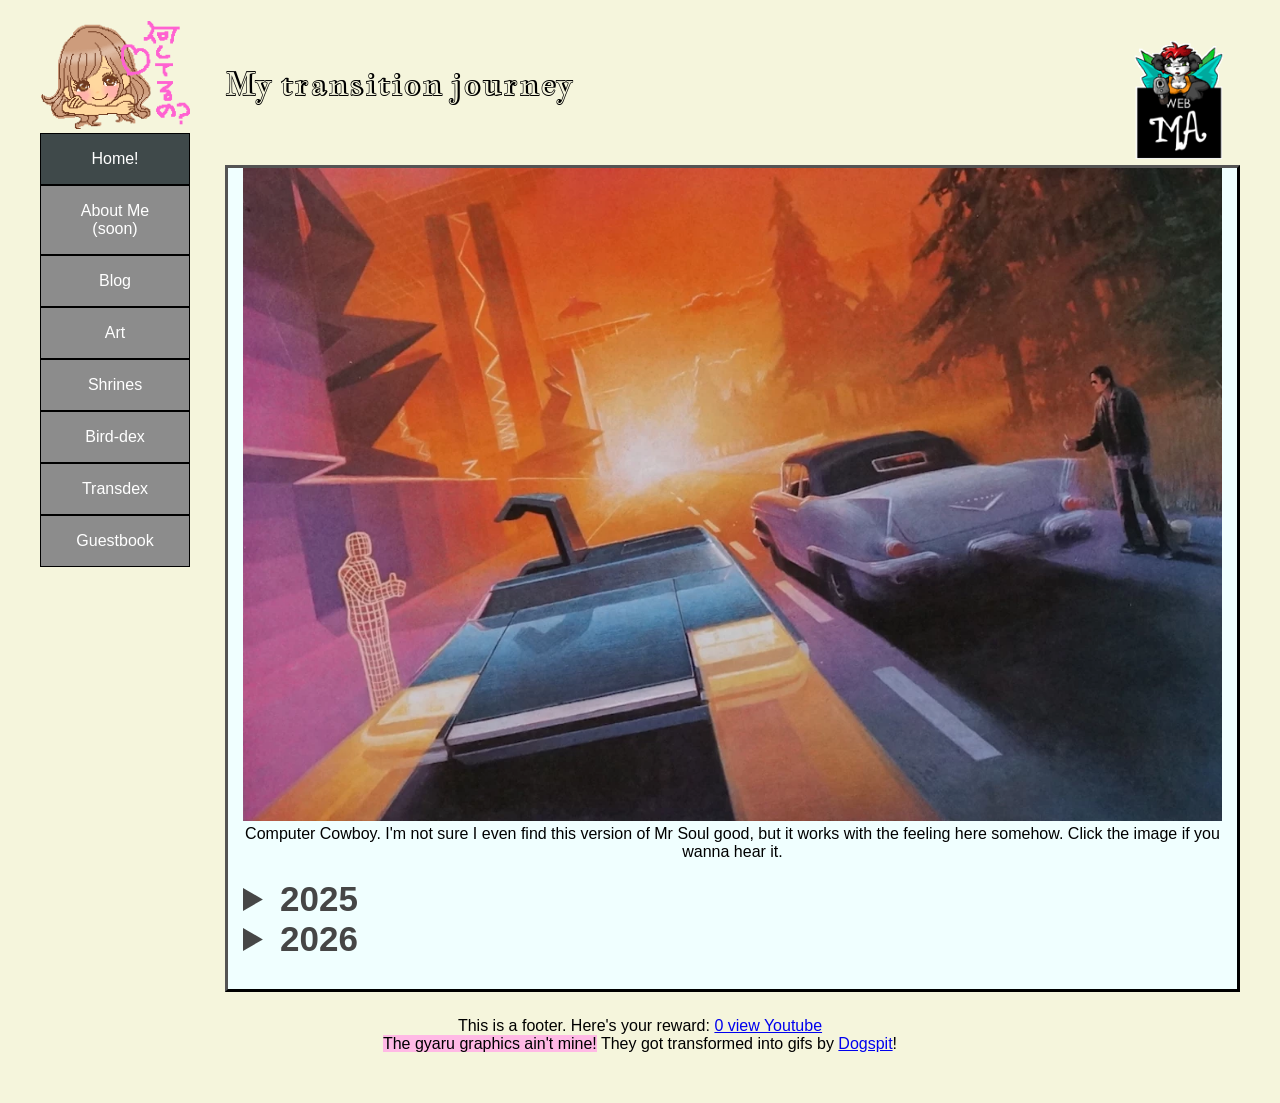
<file: trans.html>
<!DOCTYPE html>
<html lang="en-us">

<head>
    <title>Transdex / Lili’s Corner</title>
    <meta charset="UTF-8">
    <meta name="keywords" content="rock music youtube diary">
    <meta name="description" content="Nerdy blog posts">
    <link rel="stylesheet" href="style.css">
    <!--Google fonts links below-->
    <link rel="preconnect" href="https://fonts.googleapis.com">
    <link rel="preconnect" href="https://fonts.gstatic.com" crossorigin>
    <link href="https://fonts.googleapis.com/css2?family=Jacques+Francois+Shadow&display=swap" rel="stylesheet">
</head>

<body>

    <nav class="sidebar">
        <img src="images/buttons/gyaru-gifs/WhatAreYouDoingRightNow_dogspit.nekoweb.org.gif" width="150px">
        <ul>
            <!--<li><a href="index.html" style="padding: 0px;"><img src="images/buttons/DarkHorse_PBnegativo_RGB.png"
                        height="auto" width="150px"></a></li>-->
            <li><a href="index.html" style="background-color: rgb(63, 73, 74);">Home!</a></li>
            <li><a href="about-me.html">About Me (soon)</a></li>
            <li><a href="blog.html">Blog</a></li>
            <li><a href="gallery.html">Art</a></li>
            <li><a href="shrines.html">Shrines</a></li>
            <li><a href="birds.html">Bird-dex</a></li>
            <li><a href="trans.html">Transdex</a></li>
            <li><a href="https://lilicorner.atabook.org">Guestbook</a></li>
        </ul>
    </nav>

    <div class="content">
        <header>
            <img src="images/buttons/Censor_Mb.gif" style="float: right;">
            <h1 class="jacques-francois-shadow-regular">My transition journey</h1>
        </header>

        <!--         <nav class="box page-specific">
            <h2>Page-specific navigation (bookmarks)</h2>
        </nav> -->
        <section class="box text-mostly" style="clear: both;">
            <a href="https://www.youtube.com/watch?v=JJ9clNuelQQ" target="_blank">
                <img src="images/trans/Neil-Young-Trans.webp" title="Neill Younng" width=100%
                    alt="The cover art for Neil Young's Album: Trans. I chose it cause of the name and nothing else.">
            </a>
            <!--width="1200" height="800"-->
            <figcaption>Computer Cowboy. I'm not sure I even find this version of Mr Soul good, but it works with the
                feeling here somehow. Click the image if you wanna hear it.</figcaption>
            </figure>

            <br>
            <details>
                <summary style="font-size: 35px; font-weight: 600; color: #464646;">2025</summary>
                <details>
                    <summary style="font-size: 20px; font-weight: 600; color: #464646;">October (last week)</summary>
                    <p class="primeiro">After surpassing my three week long delay due to syringe fear from taking a
                        blood test
                        (and also the fear of actually making a decision big as this), I decide to actually follow
                        through
                        taking hormones. The first effect was actually scary cause my libido went down, as expected, but
                        my mind
                        wasn't at the same pace, so I felt disconnected as hell.</p>
                    <br>
                </details>
                <details>
                    <summary style="font-size: 20px; font-weight: 600; color: #464646;">November</summary>
                    <p class="primeiro">Wonderful second week, I now had feelings —crazyy—. The latter half of my life
                        I've felt
                        neutral or empty, so now having the intercalled happy and sad day was awesome, cause even the
                        sadness
                        will always be better than nothing.</p>
                    <!--<p>Week after my ball sack got pinkish and my morning wood was gone (thankfully). Also I noticed my nipples were hard all week long but there was no sensation complimenting such visual.</p>-->
                    <p>Some secondary characteristics showed promise, but ain't gonna be specific.</p>
                    <p>Was super scared of going through sonography at first, cause some stranger rubbing gel in me
                        sounds
                        incredibly embarassing, but it was actually chill. Also any fear of having cancer or something
                        were
                        solved cause I was real good healthy. I hadn't done any examination, including blood tests, in
                        at least
                        eight years, so those constant (two) doctor visits were scary.</p>
                    <p><em>Unrelated:</em> what the hell is Blondie going on about with this whole eating cars business.
                        And
                        what does it have to do with Grandmaster Flash? I was listening to Autoamerican while writing
                        and it
                        really got me, like... -.-</p>
                    <br>
                </details>
                <details>
                    <summary style="font-size: 20px; font-weight: 600; color: #464646;">December</summary>
                    <p class="primeiro">Despite the transition going well, the end of semester blues always drag me
                        down, but
                        I'mma focus on the positive. I felt like my nipples grew inwards, but nobody corroborates this
                        so I'm
                        just gonna give my self the certificate of insanity.</p>
                    <figure>
                        <a href="https://www.youtube.com/watch?v=vpVFz_R3PeY" target="_blank">
                            <img src="images/trans/Certificate of insanity.jpg" title="Business as usual" width="686"
                                height="386"
                                alt="The certificate of insanity from Freddy Fazbear's Pizzeria Simulator.">
                        </a>
                        <figcaption>No funny caption to see, go away.</figcaption>
                    </figure>
                    <p class="primeiro">But they did grow somewhat and now I'm unsure about white shirts. One day I'mma
                        start
                        wearing bras and this will be fixed, but not now cause I'ts 30°C and I'm not uphold by any
                        social
                        expectations yet, I'm a free <s>man</s> woman. Also they burn like crazy and I lose my
                        concentration
                        completely when that happens. Can't even get mad cause I asked for that.</p>
                    <p>The other symptom I'm sure of is my body hair thining out, I almost don't need to shave no more.
                        I keep
                        freaking out seeing symptoms that ain't there, but I'm only talking about them when and
                        <em>if</em> they
                        actually appear.
                    </p>
                </details>
            </details>

            <details style="margin: 0px 0px 30px 0px;">
                <summary  style="font-size: 35px; font-weight: 600;  color: #464646;">2026</summary>
                <details>
                    <summary style="font-size: 20px; font-weight: 600; color: #464646;">January</summary>
                    <p>What is with that chest hair showing up? Thought I signed off that! (It wasn't
                        there
                        before and my t levels are on the floor). In better news, had a funny growth spurt on which my
                        nipples
                        increased half the size in the turn of a day, making me temporarily feel tingling in every
                        t-shirt
                        again.</p>
                    
                    <p>At the start of the transition I was sure I wouldn't ever want to go through
                        surgeries,
                        cause <em>"I didn't even care about my voice, my shape or my dick"</em> (I did despise <span
                            class="underline">having</span> balls though), but now I realize I was just trying to avoid
                        hard
                        feelings. It all shatered to me after seeing someone who not only did voice training but had
                        gone
                        through the scary surgery. Her courage and the results really touched me, but put me out of my
                        nihilist
                        comfort zone.</p>
                    <p>I realize now that I maybe do want those things (I'm not sure like I was before of not), what was
                        leading
                        me to believe otherwise was the horror of going through a procedure or failing to change. It
                        could maybe
                        go wrong, and if it goes right I would still have a very painful recovery or adaptation process.
                        What I
                        now know, at least, is not wanting the phantom sensation no more, of expecting some-thing and it
                        being
                        missing.</p>
                    <br>
                    <strong>Two videos that hit deep:</strong>
                    <a href="https://www.youtube.com/watch?v=MpVXEn9GHr0">In-depth look into Zero Depth Bottom
                        Surgery 1 year later MTF</a> and <a
                        href="https://www.youtube.com/watch?v=sgiAnaZLqqg&pp=ygUbdiB0dWJlciB2b2ljZSBzdXJnZXJ5IHByb2Nj">Vtuber
                        gets MTF Vocal Feminization Surgery - Hear her voice before and 1 year after!!</a></p>
                    <p>Having small ass tits (coming from none) really increased my confidence, cause now I feel
                        corrected.
                        <strong>I'm like the Cyberpunk 2077 of this town.</strong>
                    </p>
                </details>
                <details>
                    <summary style="font-size: 20px; font-weight: 600; color: #464646;">July</summary>
                    <p>Jesus, how much has changed from january. Our wardrobe is now overflowing, because we added
                        clothes to a closet which was already full, for a male person, so it just got excess that will
                        diminish as I get rid of the old clothes. Going to stores isn't actually that bad, I just needed
                        to get used to it despite the autistic fears. I type this in a nice cheap simple blue dress I
                        got from C&A (with deep pockets!!).</p>
                    <p>The body has barely changed, despite me gaining 5 kg from the antipsychotics (which don't work by
                        the way). Supposedly the weight has gone to my ass, thighs and breasts, but I haven't seen any
                        change myself (my mother swears I've got more cake now). My genes are not promissing, my mother
                        says her breasts were my size pre augmentation, and I still pass as a dude with them. They are
                        only visibly present if I actively choose tight clothing.</p>
                    <p>I'm at the tipping point of coming out to the family and college, but I still need to get a move
                        on that. I already showed upp to classes with a skirt on and nobody seemed to care. I don't know
                        if I got clocked or if they think I'm a deconstructed man (does this term exist in english?).
                    </p>
                    <p>I've been dabbling with discrete makeup. Now I gotta learn how to use an eyeliner. I want to buy
                        eyeshadow.</p>
                    <p>I've started voice training, but I'm still on the "Chords of Steel" phase, where I'm
                        strengthening the cords and starting some basic speech exercises. It's actually really tiring I
                        had no idea it took this much mental effort to try and change the way you speak. It's taking a
                        lot out of Lou especially, who is a male headmate of mine.</p>
                    <p>We've gotten a start at laser hair removal at my legs. It just hurts at the ankles, the rest is
                        fine. They through some freezing air at the skin so you don't feel anything, depending on what
                        center you're getting the treatment.</p>
                    <p>The libido has not come back, and I don't miss it honestly. Hell, even desire for other people
                        seems to be gone, I've turned asexual for the time being.</p>
                </details>
    </div>
    </section>

    <footer>This is a footer. Here's your reward: <a href="https://www.youtube.com/watch?v=-0kmMJ6F9WM">0 view
            Youtube</a>
        <br>
        <mark>The gyaru graphics ain't mine!</mark> They got transformed into gifs by <a
            href="dogspit.nekoweb.org">Dogspit</a>!
    </footer>
    </div>

</body>

</html>
</file>
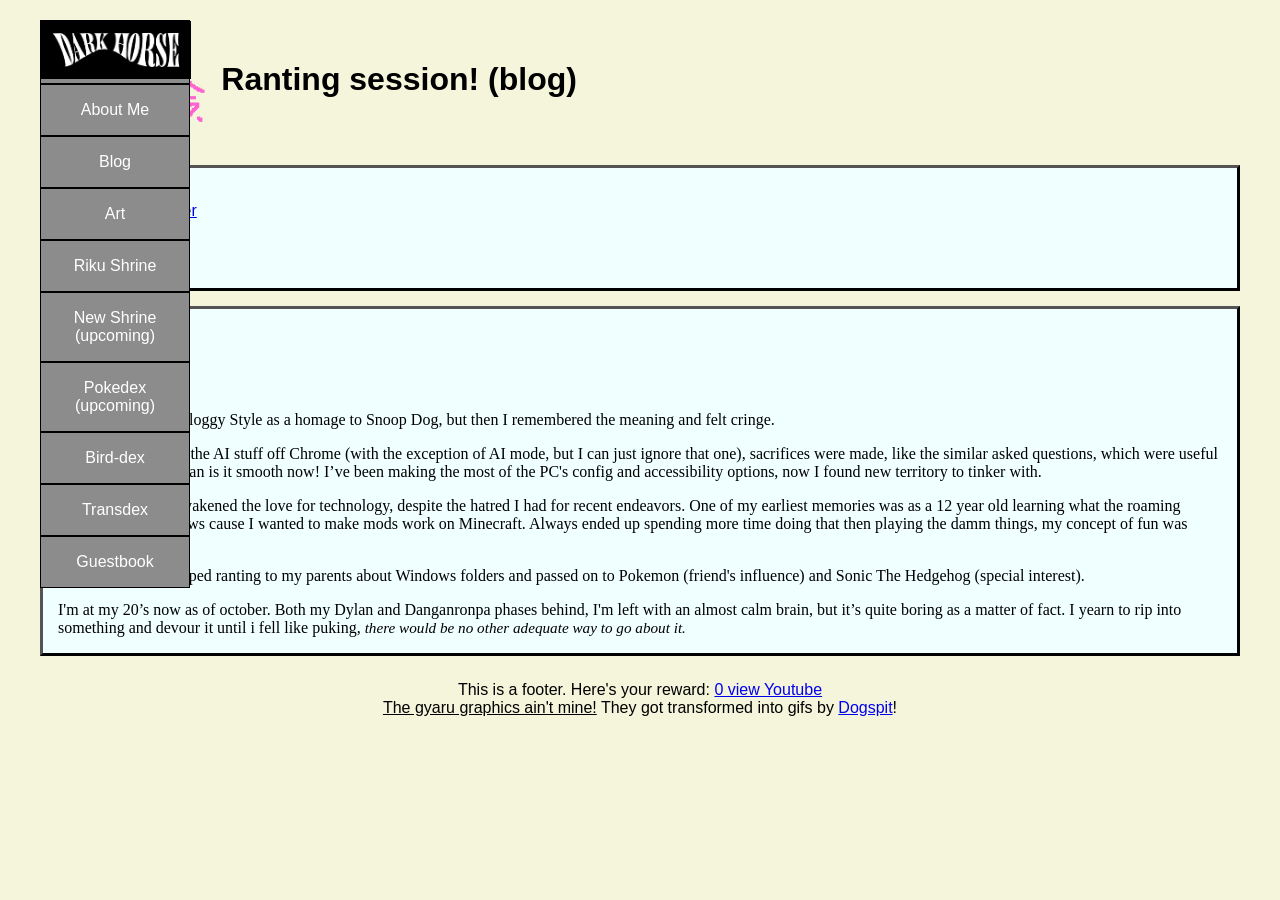
<file: paginas-extra/blog2025.html>
<!DOCTYPE html>
<html>

<head>

    <title>Blog / Lili’s Corner</title>
    <meta charset="UTF-8">
    <link rel="stylesheet" href="../style.css">
    <!--Google fonts links below-->
    <link rel="preconnect" href="https://fonts.googleapis.com">
    <link rel="preconnect" href="https://fonts.gstatic.com" crossorigin>
    <link href="https://fonts.googleapis.com/css2?family=Jacques+Francois+Shadow&display=swap" rel="stylesheet">

</head>

<body>

    <nav class="sidebar">
        <ul>
            <li><a href="../index.html" style="padding: 0px;"><img src="../images/buttons/DarkHorse_PBnegativo_RGB.png"
                        height="auto" width="150px"></a></li>
            <li><a href="../about-me.html">About Me</a></li>
            <li><a href="../blog.html">Blog</a></li>
            <li><a href="../gallery.html">Art</a></li>
            <li><a href="../riku_shrine.html">Riku Shrine</a></li>
            <li><a href="../.html">New Shrine (upcoming)</a></li>
            <li><a href="../.html">Pokedex (upcoming)</a></li>
            <li><a href="../birds.html">Bird-dex</a></li>
            <li><a href="../trans.html">Transdex</a></li>
            <li><a href="https://lilicorner.atabook.org">Guestbook</a></li>
        </ul>
    </nav>

    <header>
        <img src="../images/buttons/gyaru-gifs/WhatAreYouDoingRightNow_dogspit.nekoweb.org.gif">
        <h1>Ranting session! (blog)</h1>
    </header>

    <section>
        <nav class="box left-float">
            <ul>
                <li>Diary entries</li>
                <ol>
                    <li><a href="#Dec">December</a></li>
                </ol>
            </ul>
            <ul>
                <li>Other years</li>
                <ol>
                    <li><a href="../blog.html">2026</a></li>
                </ol>
            </ul>
        </nav>

        <article class="box text-mostly">
            <h2><span id="Dec">December</span></h2>

            <em>26 of december 2025.</em>
            <p class="primeiro">Almost called this Bloggy Style as a homage to Snoop Dog, but then I remembered the meaning
                and felt cringe.</p>
            <p>Managed to drag all the AI stuff off Chrome (with the exception of AI mode, but I can just ignore that one),
                sacrifices were made, like the similar asked questions, which were useful until last year, but man is it smooth
                now! I&#8217;ve been making the most of the PC's config and accessibility options, now I found new territory to
                tinker with.</p>
            <p>This past year I reawakened the love for technology, despite the hatred I had for recent endeavors. One of my
                earliest memories was as a 12 year old learning what the roaming folder did on Windows cause I wanted to make
                mods work on Minecraft. Always ended up spending more time doing that then playing the damm things, my concept
                of fun was skewed!</p>
            <p>At some point I stopped ranting to my parents about Windows folders and passed on to Pokemon (friend's
                influence) and Sonic The Hedgehog (special interest).</p>
            <p>I'm at my 20&#8217;s now as of october. Both my Dylan and Danganronpa phases behind, I'm left with an almost
                calm brain, but it&#8217;s quite boring as a matter of fact. I yearn to rip into something and devour it until i
                fell like puking, <em>there would be no other adequate way to go about it.</em></p>
        </article>
    </section>


    <footer>This is a footer. Here's your reward: <a href="https://www.youtube.com/watch?v=-0kmMJ6F9WM">0 view
            Youtube</a>
        <br>
        <span class="underline">The gyaru graphics ain't mine!</span> They got transformed into gifs by <a
            href="https://dogspit.nekoweb.org">Dogspit</a>!
    </footer>

</body>

</html>
</file>
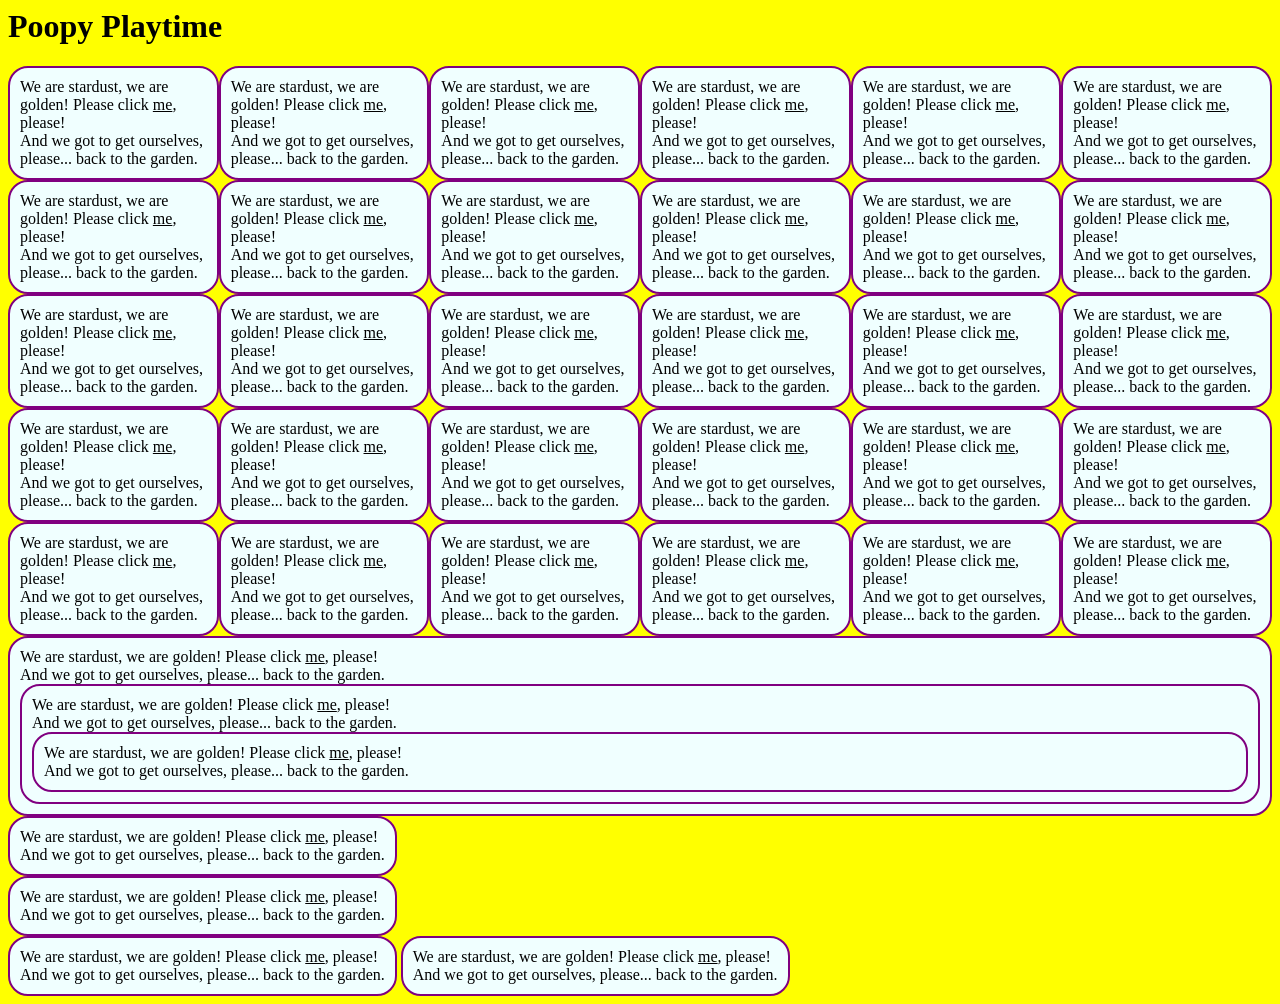
<file: paginas-extra/funfun.html>
<html>

<head>
    <style>
        body {
            background-color:yellow;
        }
        .the-great-divide {
            display: flex;
        }

        .rounded-box-hidden {
            background-color: azure;
            border: 2px solid purple;
            padding: 10px;
            border-radius: 20px;

            >p {
                /*That damn margin is set to some amount already, putting space before and after paragraphs*/
                margin: 0px;

                >a {
                    color: black;
                }
            }
        }

        /*this one makes it so that, the text stretches as long as it can, but the box doesn't go
            through the whole page, just goes until where the content goes
            the content don't wrap anymore though*/
        .tight {
            width: max-content;
        }

        /*what you do
        oh, this one does wrap. Ignore that guy on top then, he's been dethroned*/
        .fit-girlie {
            width: fit-content;
        }

        /*this one is max content and puts the next chunk of content on the same line.
        Ele prefere manter o tamanho máximo de cada, criando linhas novas pra isso,
        e só cede pro wrap se não tiver espaço para um no máximo.
        Se quiser que sempre mantenha tudo em uma linha, usando até wrap para isso, aí tu quer flex*/
        .inline {
            display: inline-block;
        }
    </style>
</head>

<body>
    <h1>Poopy Playtime</h1>

    <div class="the-great-divide">
        <div class="rounded-box-hidden">
            <p>We are stardust, we are golden! Please click <a href="/images/random/jeff-the-killer.webp">me</a>,
                please!</p>
            <p>And we got to get ourselves, please... back to the garden.</p>
        </div>
        <div class="rounded-box-hidden">
            <p>We are stardust, we are golden! Please click <a href="/images/random/jeff-the-killer.webp">me</a>,
                please!</p>
            <p>And we got to get ourselves, please... back to the garden.</p>
        </div>

        <div class="rounded-box-hidden">
            <p>We are stardust, we are golden! Please click <a href="/images/random/jeff-the-killer.webp">me</a>,
                please!</p>
            <p>And we got to get ourselves, please... back to the garden.</p>
        </div>
        <div class="rounded-box-hidden">
            <p>We are stardust, we are golden! Please click <a href="/images/random/jeff-the-killer.webp">me</a>,
                please!</p>
            <p>And we got to get ourselves, please... back to the garden.</p>
        </div>
        <div class="rounded-box-hidden">
            <p>We are stardust, we are golden! Please click <a href="/images/random/jeff-the-killer.webp">me</a>,
                please!</p>
            <p>And we got to get ourselves, please... back to the garden.</p>
        </div>
        <div class="rounded-box-hidden">
            <p>We are stardust, we are golden! Please click <a href="/images/random/jeff-the-killer.webp">me</a>,
                please!</p>
            <p>And we got to get ourselves, please... back to the garden.</p>
        </div>
    </div>
    <div class="the-great-divide">
        <div class="rounded-box-hidden">
            <p>We are stardust, we are golden! Please click <a href="/images/random/jeff-the-killer.webp">me</a>,
                please!</p>
            <p>And we got to get ourselves, please... back to the garden.</p>
        </div>
        <div class="rounded-box-hidden">
            <p>We are stardust, we are golden! Please click <a href="/images/random/jeff-the-killer.webp">me</a>,
                please!</p>
            <p>And we got to get ourselves, please... back to the garden.</p>
        </div>

        <div class="rounded-box-hidden">
            <p>We are stardust, we are golden! Please click <a href="/images/random/jeff-the-killer.webp">me</a>,
                please!</p>
            <p>And we got to get ourselves, please... back to the garden.</p>
        </div>
        <div class="rounded-box-hidden">
            <p>We are stardust, we are golden! Please click <a href="/images/random/jeff-the-killer.webp">me</a>,
                please!</p>
            <p>And we got to get ourselves, please... back to the garden.</p>
        </div>
        <div class="rounded-box-hidden">
            <p>We are stardust, we are golden! Please click <a href="/images/random/jeff-the-killer.webp">me</a>,
                please!</p>
            <p>And we got to get ourselves, please... back to the garden.</p>
        </div>
        <div class="rounded-box-hidden">
            <p>We are stardust, we are golden! Please click <a href="/images/random/jeff-the-killer.webp">me</a>,
                please!</p>
            <p>And we got to get ourselves, please... back to the garden.</p>
        </div>
    </div>
    <div class="the-great-divide">
        <div class="rounded-box-hidden">
            <p>We are stardust, we are golden! Please click <a href="/images/random/jeff-the-killer.webp">me</a>,
                please!</p>
            <p>And we got to get ourselves, please... back to the garden.</p>
        </div>
        <div class="rounded-box-hidden">
            <p>We are stardust, we are golden! Please click <a href="/images/random/jeff-the-killer.webp">me</a>,
                please!</p>
            <p>And we got to get ourselves, please... back to the garden.</p>
        </div>

        <div class="rounded-box-hidden">
            <p>We are stardust, we are golden! Please click <a href="/images/random/jeff-the-killer.webp">me</a>,
                please!</p>
            <p>And we got to get ourselves, please... back to the garden.</p>
        </div>
        <div class="rounded-box-hidden">
            <p>We are stardust, we are golden! Please click <a href="/images/random/jeff-the-killer.webp">me</a>,
                please!</p>
            <p>And we got to get ourselves, please... back to the garden.</p>
        </div>
        <div class="rounded-box-hidden">
            <p>We are stardust, we are golden! Please click <a href="/images/random/jeff-the-killer.webp">me</a>,
                please!</p>
            <p>And we got to get ourselves, please... back to the garden.</p>
        </div>
        <div class="rounded-box-hidden">
            <p>We are stardust, we are golden! Please click <a href="/images/random/jeff-the-killer.webp">me</a>,
                please!</p>
            <p>And we got to get ourselves, please... back to the garden.</p>
        </div>
    </div>
    <div class="the-great-divide">
        <div class="rounded-box-hidden">
            <p>We are stardust, we are golden! Please click <a href="/images/random/jeff-the-killer.webp">me</a>,
                please!</p>
            <p>And we got to get ourselves, please... back to the garden.</p>
        </div>
        <div class="rounded-box-hidden">
            <p>We are stardust, we are golden! Please click <a href="/images/random/jeff-the-killer.webp">me</a>,
                please!</p>
            <p>And we got to get ourselves, please... back to the garden.</p>
        </div>

        <div class="rounded-box-hidden">
            <p>We are stardust, we are golden! Please click <a href="/images/random/jeff-the-killer.webp">me</a>,
                please!</p>
            <p>And we got to get ourselves, please... back to the garden.</p>
        </div>
        <div class="rounded-box-hidden">
            <p>We are stardust, we are golden! Please click <a href="/images/random/jeff-the-killer.webp">me</a>,
                please!</p>
            <p>And we got to get ourselves, please... back to the garden.</p>
        </div>
        <div class="rounded-box-hidden">
            <p>We are stardust, we are golden! Please click <a href="/images/random/jeff-the-killer.webp">me</a>,
                please!</p>
            <p>And we got to get ourselves, please... back to the garden.</p>
        </div>
        <div class="rounded-box-hidden">
            <p>We are stardust, we are golden! Please click <a href="/images/random/jeff-the-killer.webp">me</a>,
                please!</p>
            <p>And we got to get ourselves, please... back to the garden.</p>
        </div>
    </div>
    <div class="the-great-divide">
        <div class="rounded-box-hidden">
            <p>We are stardust, we are golden! Please click <a href="/images/random/jeff-the-killer.webp">me</a>,
                please!</p>
            <p>And we got to get ourselves, please... back to the garden.</p>
        </div>
        <div class="rounded-box-hidden">
            <p>We are stardust, we are golden! Please click <a href="/images/random/jeff-the-killer.webp">me</a>,
                please!</p>
            <p>And we got to get ourselves, please... back to the garden.</p>
        </div>

        <div class="rounded-box-hidden">
            <p>We are stardust, we are golden! Please click <a href="/images/random/jeff-the-killer.webp">me</a>,
                please!</p>
            <p>And we got to get ourselves, please... back to the garden.</p>
        </div>
        <div class="rounded-box-hidden">
            <p>We are stardust, we are golden! Please click <a href="/images/random/jeff-the-killer.webp">me</a>,
                please!</p>
            <p>And we got to get ourselves, please... back to the garden.</p>
        </div>
        <div class="rounded-box-hidden">
            <p>We are stardust, we are golden! Please click <a href="/images/random/jeff-the-killer.webp">me</a>,
                please!</p>
            <p>And we got to get ourselves, please... back to the garden.</p>
        </div>
        <div class="rounded-box-hidden">
            <p>We are stardust, we are golden! Please click <a href="/images/random/jeff-the-killer.webp">me</a>,
                please!</p>
            <p>And we got to get ourselves, please... back to the garden.</p>
        </div>
    </div>

    <div class="rounded-box-hidden">
        <p>We are stardust, we are golden! Please click <a href="/images/random/jeff-the-killer.webp">me</a>,
            please!</p>
        <p>And we got to get ourselves, please... back to the garden.</p>
        <div class="rounded-box-hidden">
            <p>We are stardust, we are golden! Please click <a href="/images/random/jeff-the-killer.webp">me</a>,
                please!</p>
            <p>And we got to get ourselves, please... back to the garden.</p>
            <div class="rounded-box-hidden">
                <p>We are stardust, we are golden! Please click <a href="/images/random/jeff-the-killer.webp">me</a>,
                    please!</p>
                <p>And we got to get ourselves, please... back to the garden.</p>
            </div>
        </div>
    </div>
    <div class="rounded-box-hidden tight">
        <p>We are stardust, we are golden! Please click <a href="/images/random/jeff-the-killer.webp">me</a>,
            please!</p>
        <p>And we got to get ourselves, please... back to the garden.</p>
    </div>

    <div class="rounded-box-hidden fit-girlie">
        <p>We are stardust, we are golden! Please click <a href="/images/random/jeff-the-killer.webp">me</a>,
            please!</p>
        <p>And we got to get ourselves, please... back to the garden.</p>
    </div>

    <div class="rounded-box-hidden inline">
        <p>We are stardust, we are golden! Please click <a href="/images/random/jeff-the-killer.webp">me</a>,
            please!</p>
        <p>And we got to get ourselves, please... back to the garden.</p>
    </div>
    <div class="rounded-box-hidden inline">
        <p>We are stardust, we are golden! Please click <a href="/images/random/jeff-the-killer.webp">me</a>,
            please!</p>
        <p>And we got to get ourselves, please... back to the garden.</p>
    </div>

</body>

</html>
</file>
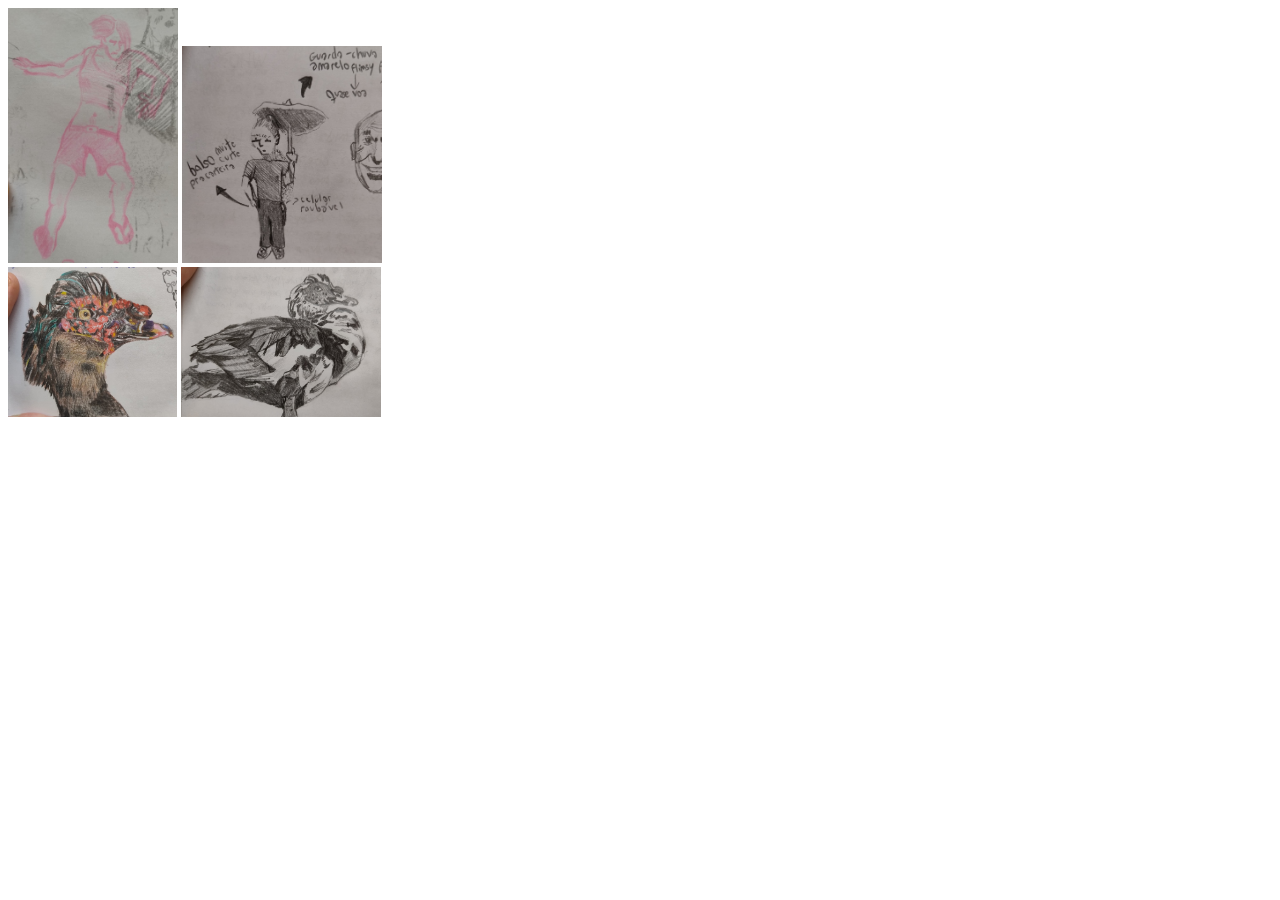
<file: tutorialss/absolute-positioning-dawg.html>
<!DOCTYPE html>
<html>

<style>
    .daddy {
        position: relative;
    }

    .my-child1 {
        position: absolute;
        left: 0px;
        top: 0px;
    }

    .my-child2 {
        position: absolute;
        left: 180px;
        top: 37px;
    }

    .my-child3 {
        position: absolute;
        left: 0px;
        top: 263px;
    }

    .my-child4 {
        position: absolute;
        left: 180px;
        top: 263px;
    }

    .float-left {
        float: left;
    }

</style>

<!--Aqui embaixo é absolute com a página toda sendo o relative-->

<!--
<body class="daddy">
    <div class="my-child1">
        <img src="about-me/eu1.jpg" height="auto" width="170px">
    </div>
    <div class="my-child2">
        <img src="about-me/eu2.jpg" height="auto" width="200px">
    </div>
    <div class="my-child3">
        <img src="about-me/pato-do-mato1.jpg" height="auto" width="170px">
    </div>
    <div class="my-child4">
        <img src="about-me/pato-do-mato2.jpg" height="auto" width="200px">
    </div>
</body>
-->


<!--Aqui embaixo é float left (do tipo, deixa o próximo amigo encostar ao lado direito)
MENTIRA. Na verdade é sem float pois não precisa pra imagem, só pra divs com tamanho definido,
pois eles entram no automatico na linha de baixo, não na direita-->

<!--<body class="float-left">-->
<img src="about-me/eu1.jpg" height="auto" width="170px">
<img src="about-me/eu2.jpg" height="auto" width="200px">
<br>
<img src="about-me/pato-do-mato1.jpg" height="150px" width="auto">
<img src="about-me/pato-do-mato2.jpg" height="150px" width="auto">
</body>

</html>
</file>
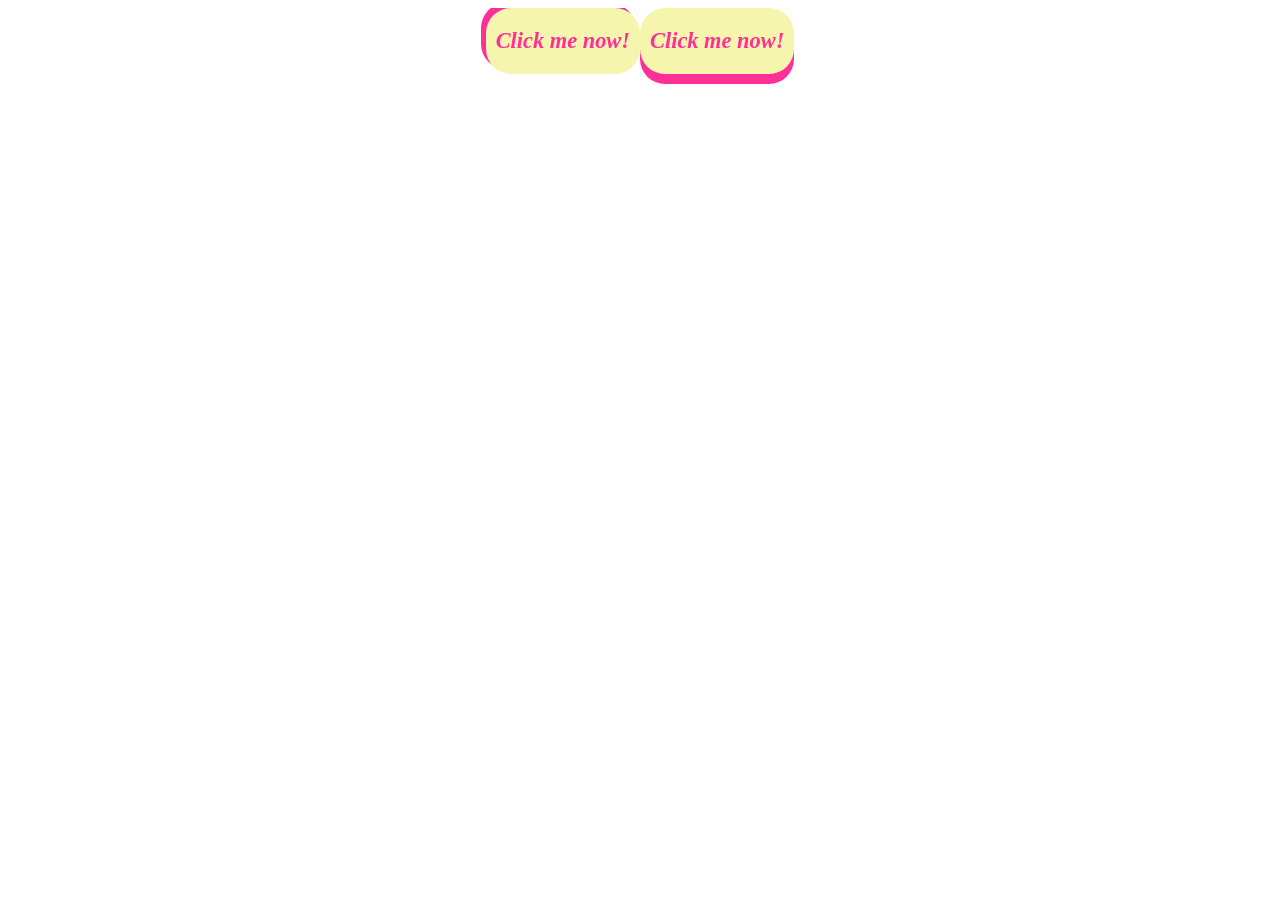
<file: tutorialss/stealing.html>
<html>

<head>
    <style>
        .button-box {
            font-size: 140%;
            font-family: verdana;
            font-weight: 600;
            font-style: italic;
            display: block;
            color: #fe2f97;
            text-align: center;
            padding: 20px 10px;
            text-decoration: none;
            background-color: #f6f5ae;
            border-radius: 25px;
            margin-bottom: 20px;
            box-shadow: -5px -5px;
        }

        :hover {
            background-color: #ff76d5;
            color: #4e1f93;
            font-size: 150%;
            border-radius: 25px;
        }

        .button-box2 {
            font-size: 140%;
            font-family: verdana;
            font-weight: 600;
            font-style: italic;
            display: block;
            color: #fe2f97;
            text-align: center;
            padding: 20px 10px;
            text-decoration: none;
            background-color: #f6f5ae;
            border-radius: 25px;
            margin-bottom: 20px;
            box-shadow: 0px 10px;
        }

        .top-nav {
            display: flex;
            overflow: hidden;
            position: relative;
            justify-content: center;
        }
    </style>
</head>

<body>
    <nav class="top-nav">
        <a class="button-box" href="https://ei-person.com/">Click me now!</a>
        <a class="button-box2" href="https://ei-person.com/">Click me now!</a>
    </nav>
</body>

</html>
</file>
<file: style.css>
/*Fonts*/
* {
    font-family: Rockwell, 'Franklin Gothic Medium', Arial, sans-serif;
}

p {
    font-family: Cambria, Cochin, Georgia, Times, 'Times New Roman', serif;
}

em {
    font-family: cursive;
    font-size: 95%;
}

.jacques-francois-shadow-regular {
    font-family: "Jacques Francois Shadow", serif;
    font-weight: 400;
    font-style: normal;
}

/*Headings*/
h2,
h3 {
    color: #464646;
}

/*Dracula*/
.content {
    margin-left: 185px;
}

.flex-container {
    display: flex;
    gap: 20px;
}
/* Flexbox */
.flex-container-image {
    display: flex;
    gap: 20px;
    flex-grow: 1;
/*     flex-wrap: wrap; */
    >figure {
        margin: 0px 0px 0px 0px;
/*         min-width: 150px;
        max-width: 500px; */
        >img {
            width: 100%;
        }
    }
}

/*Boxes*/
.box {
    margin-bottom: 15px;
    border: outset black 3px;
    background-color: azure;
    display: flow-root;
}

.box:hover {
    border: dashed black 3px;
}

/*Boxes on grid*/
.container-grid1 {
    display: grid;
    grid-template-columns: repeat(4, 1fr);
    gap: 15px;
}

.box-grid {
    border: outset rgb(145, 145, 145) 3px;
    background-color: azure;
    padding: 0px 8px 8px 8px;
    max-height: 300px;
}

.box-grid:hover {
    border: rgb(102, 102, 102);
    border-style: dashed dotted dashed dotted;
    border-width: 3px 4px 3px 4px;
}

.grid-span2 {
    grid-column: span 2;
}

.grid-span2-row {
    grid-row: 1 / 3;
    max-height:none;
}

.scroll {
    overflow-y: scroll;
}

/*
section.box {
    :hover {
        border: dashed black 2px;
        padding: 5px;
    }
    article {
        :hover {
            border: none;
            padding: none;
    }
}
}
*/

.text-mostly {
    padding-left: 15px;
    padding-right: 15px;
}

/*Floating images on boxes
- only will float an image close to the border as the direct child, so that it doesn't float a descendant image inside a child div/box*/

.right-float {

    >h2,
    >em,
    >p {
        margin-left: 15px;
    }
    >audio
    {
        margin: 10px 0px 10px 15px;
    }

    >img {
        float: right;
        margin-left: 10px;
    }

    margin-right: 10px;
    float: right;
    display: block;

}

.left-float {
    >h2,
    >em,
    >p,
    >aside
     {
        margin-right: 15px;
    }

    >audio
    {
        margin: 10px 0px 10px 15px;
    }

    >h2 {
        margin-left: 15px;
    }

    >img,
    >figcaption {
        float: left;
        margin-right: 10px;
    }
}

nav.page-specific {
    details {
        padding: 10px;
        float: left;
    }
    width: 60%;
    float: left;
    margin: 0px 15px 10px 0px;
    padding: 0px 0px 20px 10px;
}

form.box {
    padding: 0px 0px 10px 10px;
    width: 35%;
}


/*Sidebar list navigation*/

.sidebar {
    float: left;
    margin-top: 20px;
    margin-right: 10px;
    position: fixed;
    top: 0;
}

.sidebar ul {
    list-style-type: none;
    margin: 0;
    padding: 0;
    width: 150px;
    overflow: visible;
    background-color: #8c8c8c;
}

.sidebar li a {
    display: block;
    color: white;
    text-align: center;
    padding: 16px;
    text-decoration: none;
    border: solid black 1px;
}

.sidebar li a:hover {
    background-color: #7ca2af;
}


/*Section Navigation*/
nav ul {
    list-style-type: none;
}

/*Youtube Rundown*/
article[id*="YT"] {
    background-color: mistyrose;
    /*Padding and margin are set clockwise: top, right, bottom, left*/
    position: relative;
    padding: 10px 15px 5px 15px;

    ul a,
    ol a {
        color: red;
    }

    ul a:hover,
    ol a:hover {
        color: firebrick;
    }

    ul a:visited,
    ol a:visited {
        color: firebrick;
    }
}

/*Other*/

body {
    background-color: beige;
    margin: 40px;
}

header{
    display: block;
    display: flow-root;
}
/*
header::after{
    clear: both;
}
*/


header img {
    height: 125px;
    float: left;
    margin-right: 10px;
}

/*article + article {
    background-color: antiquewhite;
}
    Isso foi um teste de padrão zebra, mas contaminou geral*/

footer {
    padding: 10px;
    text-align: center;
}

figure {
    display: inline-block;
    /*Isso serve para que siga a linha mas mantenha as suas propriedades de bloco (poder mudar tamanho, ficar com a legenda em baixo em vez do lado etc.)*/
}

figcaption {
    text-align: center;
}

aside {
    width: 30%;
    margin: 0px 0px 10px 15px;
    padding: 5px 10px 5px 15px;
    float: right;
    font-style: italic;
    background-color: lightgray;
}

/*Other_unimportant*/

.underline {
    text-decoration: underline;
}

mark {
    background-color: rgb(255, 185, 229);
}

hr {
    height: 1px;
    background-color: black;
    border: solid lightslategray 1px;
}

.intro ~ p,
.intro ~ blockquote {
    color: rgb(53, 0, 88);
}
</file>
